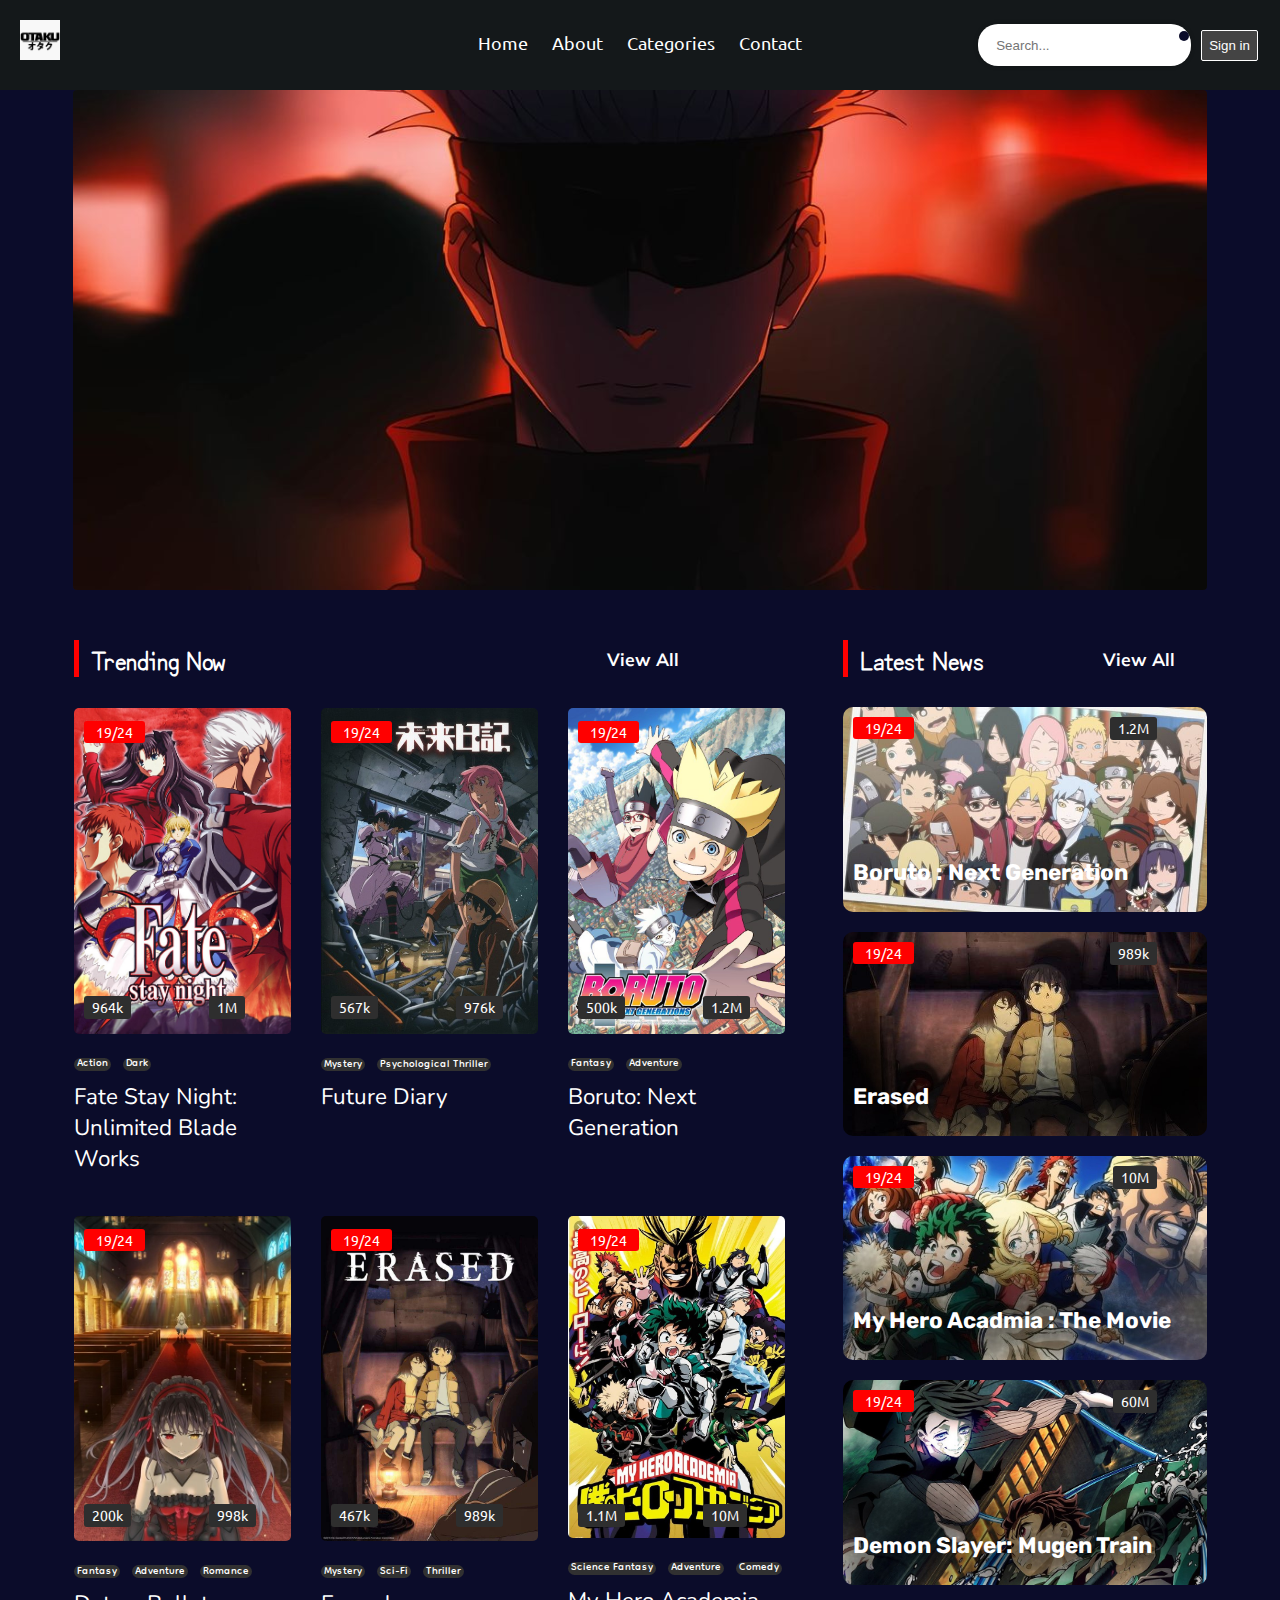
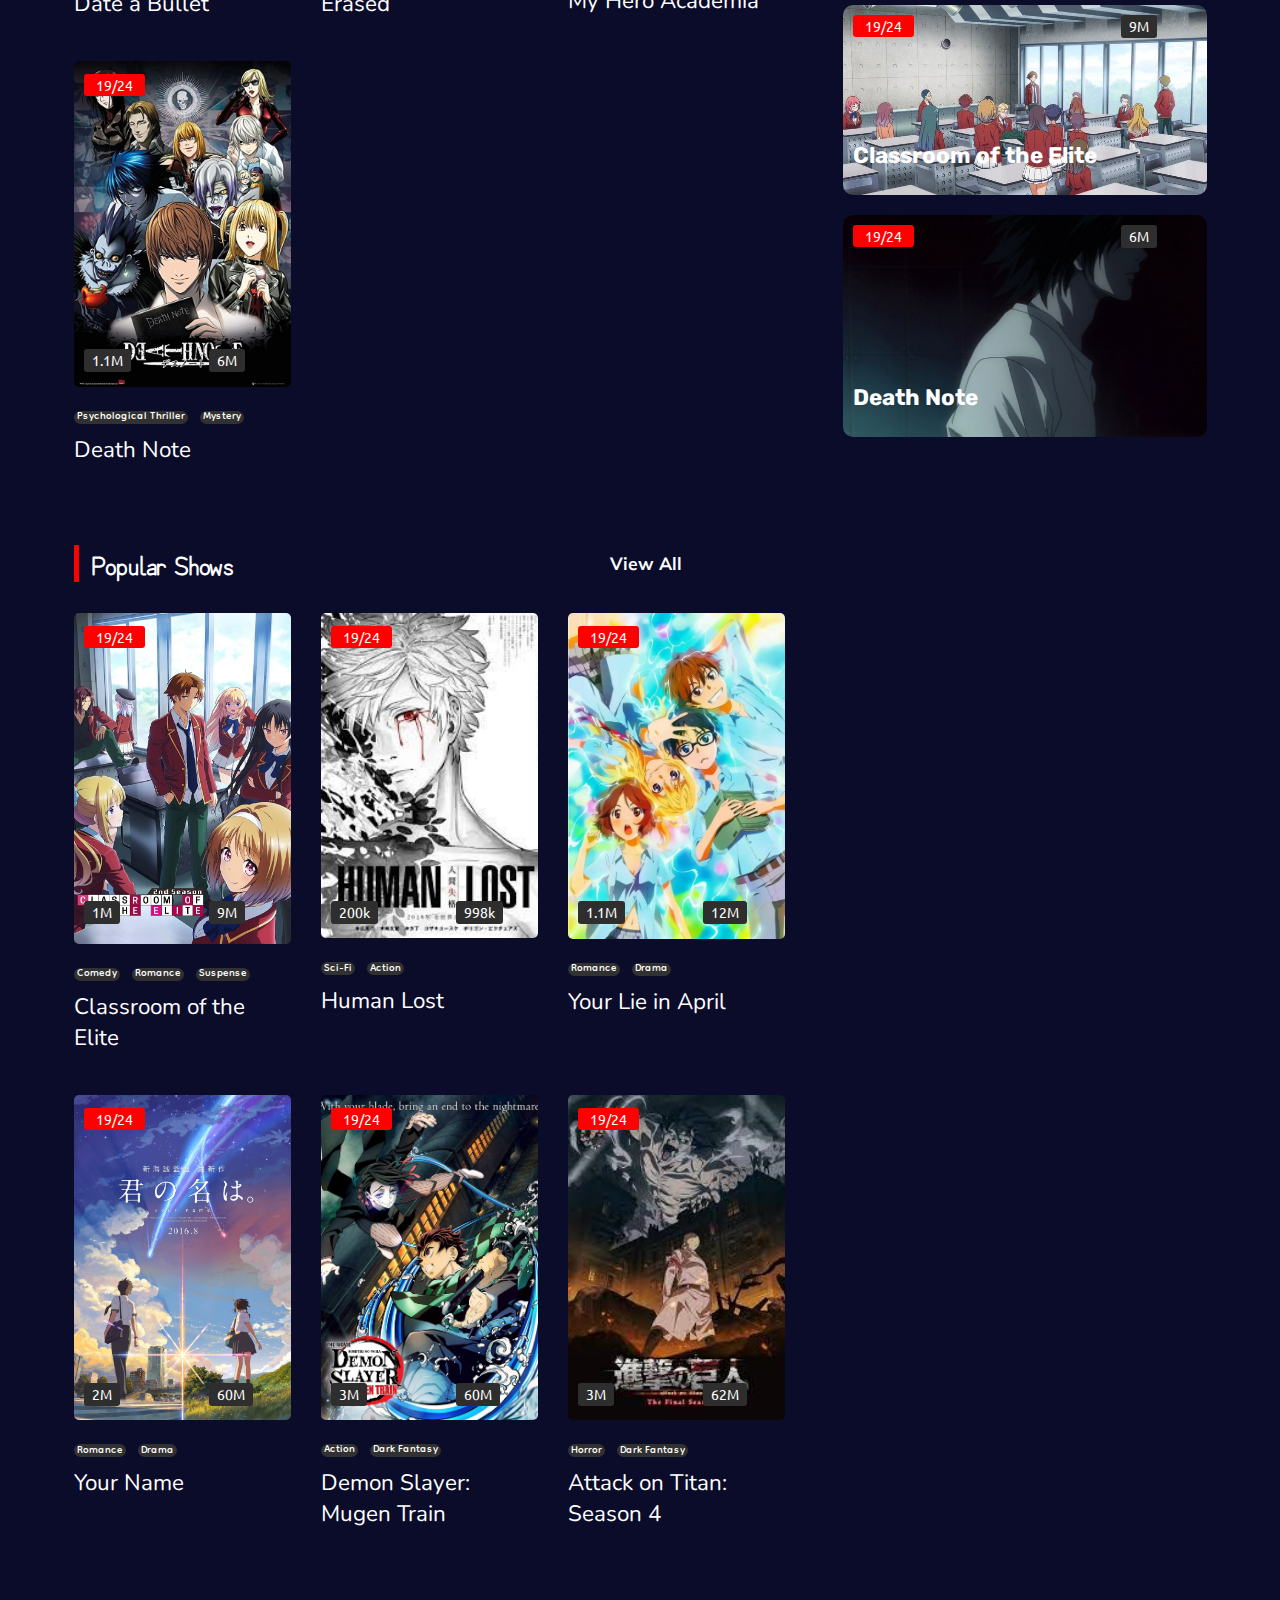
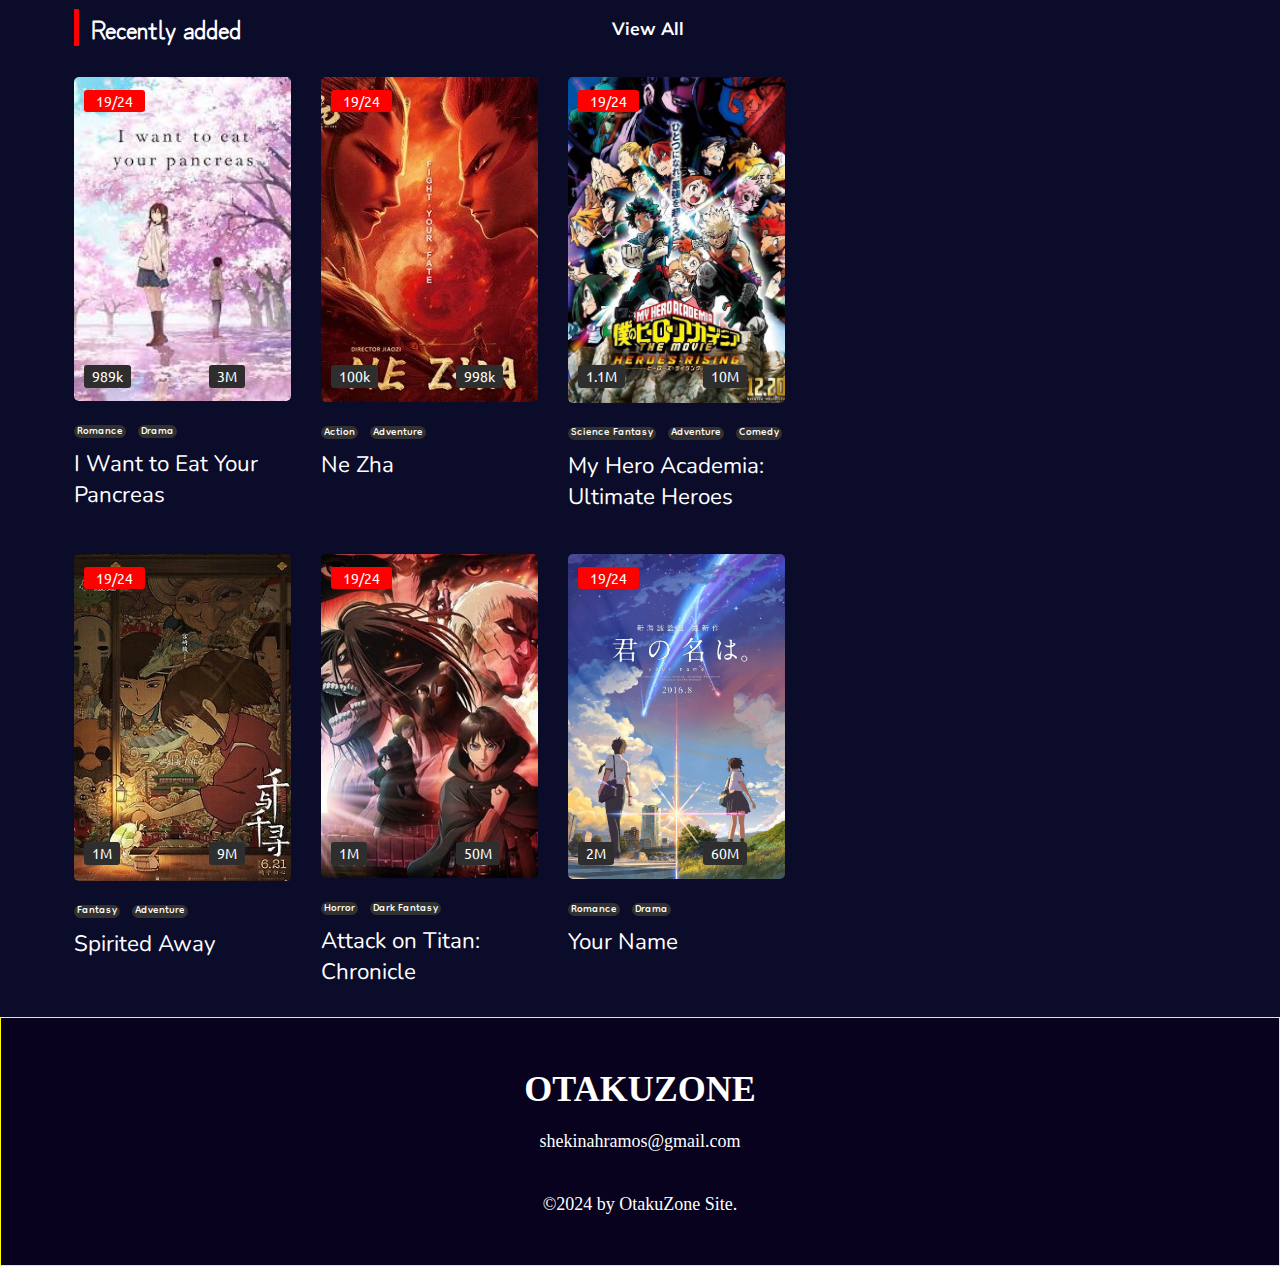
<file: index.html>
<!DOCTYPE html>
<html lang="en">
 
<head>
    <meta charset="UTF-8">
    <meta http-equiv="X-UA-Compatible" content="IE=edge">
    <meta name="viewport" content="width=device-width, initial-scale=1.0">
    <link rel="stylesheet" href="https://use.fontawesome.com/releases/v5.15.4/css/all.css"
        integrity="sha384-DyZ88mC6Up2uqS4h/KRgHuoeGwBcD4Ng9SiP4dIRy0EXTlnuz47vAwmeGwVChigm" crossorigin="anonymous">
    <link rel="stylesheet" href="styles.css">
    <title>OtakuZone</title>
</head>
 
<body>
    <!-- Navbar section -->
    <navbar id="Navbar">
        <img src="./image/logo.jpg" alt="logo" id="logo">
        <ul>
            <li><a href="home.html">Home</a> </li>
            <li><a href="about.html">About</a> </li>
 
            <div id="categories">
                <li><a href="categories.html">Categories <i class="fas fa-caret-down"></i></a></li>
                <div id="drop-down-box">
                    <a href="shonen.html">Shonen</a>
                    <a href="shojo.html">Shoujo</a>
                    <a href="seinen.html">Seinen</a>
                    <a href="josei.html">Josei</a>
                </div>
            </div>
            <li><a href="contact.html">Contact</a></li>
        </ul>
        <div id="other-opt">
            <div class="search">
                <input style="background-color: white;" type="search" name="search" id="search" placeholder="Search...">
                <i style="margin-top: 5px;" class="fas fa-search"></i>
            </div>
            <button id="signIn">Sign in</button>
        </div>
        <img src="./image/menu.png" alt="Menu Png" id="Menu-Btn">
    </navbar>
 
    <nav id="Other-Navbar">
        <ul>
            <li><a href="home.html">Home</a> </li>
            <li><a href="about.html">About</a> </li>
 
            <div id="categories">
                <li><a href="categories.html">Categories <i class="fas fa-caret-down"></i></a></li>
                <div id="drop-down-box">
                    <a href="#">Shonen</a>
                    <a href="#">Shojo</a>
                    <a href="#">Seinen</a>
                    <a href="#">Josei</a>
                    <a href="#">Kodomomuke</a>
                </div>
            </div>
            <li><a href="contact.html">Contact</a></li>
        </ul>
        <div class="Othersearch" style="margin: auto;">
            <input type="search" name="search" id="Othersearch" placeholder="Search...">
            <i class="fas fa-search"></i>
        </div>
    </nav>
 <!-- Navbar section -->
 
 
<!-- Slide section -->
    <div class="slides-box">
 
        <div class="slider">
            <div class="slides">
                <div class="slide first" id="first">
                    <!-- <img src="./image/AOT banner.jpg" alt="banner"> -->
                </div>
                <div class="slide second">
                    <!-- <img src="./image/fate long banner.png" alt=""> -->
                </div>
                <div class="slide third">
                    <!-- <img src="./image/yourname banner.jpg" alt=""> -->
                </div>
            </div>
        </div>
    </div>
 
    </div>
<!-- Slide section -->
 
 
    <!-- ALL SHOWS  -->
    <div id="AllBanners">
        <div id="primaryMainContainer">
 
            <div id="contentBanners">
                <!-- For Trending Now  -->
                    <div id="MainContainer">
                            <div id="Heading-box">
                                <div class="heading">Trending Now</div>
                                <div class="viewAll">View All
                                    <i class="fas fa-arrow-right"></i>
                                </div>
                           </div>
 
                            <div id="Banners-container">
                                <div class="Image-Name">
                                    <img src="./image/fate.jpg" alt="Fate stye night">
                                    <span class="ep">19/24</span>
                                    <span class="comments"><i class="fas fa-comments"></i>964k</span>
                                    <span class="watch"><i class="far fa-eye"></i> 1M</span>
                                    <div class="content-type">
                                        <span class="action">Action</span>
                                        <span class="adventure">Dark</span>
                                    </div>
                                    <div class="show-name">
                                        Fate Stay Night: Unlimited Blade Works
                                    </div>
                                </div>
                                <div class="Image-Name">
                                    <img src="./image/future diary.jpg" alt="">
                                    <span class="ep">19/24</span>
                                    <span class="comments"><i class="fas fa-comments"></i>567k</span>
                                    <span class="watch"><i class="far fa-eye"></i> 976k</span>
                                    <div class="content-type">
                                        <span class="action">Mystery</span>
                                        <span class="adventure">Psychological Thriller</span>
                                    </div>
                                    <div class="show-name">
                                        Future Diary
                                    </div>
                                </div>
                                <div class="Image-Name">
                                    <img src="./image/boruto.jpg" alt="">
                                    <span class="ep">19/24</span>
                                    <span class="comments"><i class="fas fa-comments"></i>500k</span>
                                    <span class="watch"><i class="far fa-eye"></i> 1.2M</span>
                                    <div class="content-type">
                                        <span class="action">Fantasy</span>
                                        <span class="adventure">Adventure</span>
                                    </div>
                                    <div class="show-name">
                                        Boruto: Next Generation
                                    </div>
                                </div>
                                <div class="Image-Name">
                                    <img src="./image/DAB.jpg" alt="">
                                    <span class="ep">19/24</span>
                                    <span class="comments"><i class="fas fa-comments"></i>200k</span>
                                    <span class="watch"><i class="far fa-eye"></i> 998k</span>
                                    <div class="content-type">
                                        <span class="action">Fantasy</span>
                                        <span class="adventure">Adventure</span>
                                        <span class="adventure">Romance</span>
                                    </div>
                                    <div class="show-name">
                                        Date a Bullet
                                    </div>
                                </div>
                                <div class="Image-Name">
                                    <img src="./image/erased.jpeg" alt="">
                                    <span class="ep">19/24</span>
                                    <span class="comments"><i class="fas fa-comments"></i>467k</span>
                                    <span class="watch"><i class="far fa-eye"></i> 989k</span>
                                    <div class="content-type">
                                        <span class="action">Mystery</span>
                                        <span class="adventure">Sci-Fi</span>
                                        <span class="adventure">Thriller</span>
                                    </div>
                                    <div class="show-name">
                                        Erased
                                    </div>
                                </div>
                                <div class="Image-Name">
                                    <img src="./image/MHA.jpg" alt="">
                                    <span class="ep">19/24</span>
                                    <span class="comments"><i class="fas fa-comments"></i>1.1M</span>
                                    <span class="watch"><i class="far fa-eye"></i> 10M</span>
                                    <div class="content-type">
                                        <span class="action">Science Fantasy</span>
                                        <span class="adventure">Adventure</span>
                                        <span class="adventure">Comedy</span>
                                    </div>
                                    <div class="show-name">
                                        My Hero Academia
                                    </div>
                                </div>
                                <div class="Image-Name">
                                    <img src="./image/Death Note.jpg" alt="">
                                    <span class="ep">19/24</span>
                                    <span class="comments"><i class="fas fa-comments"></i>1.1M</span>
                                    <span class="watch"><i class="far fa-eye"></i> 6M</span>
                                    <div class="content-type">
                                        <span class="action">Psychological Thriller</span>
                                        <span class="adventure">Mystery</span>
                                    </div>
                                    <div class="show-name">
                                        Death Note
                                    </div>
                                </div>
                            </div>
                       </div>
                    <!-- For Trending Now  -->
 
                    <!-- Popular Shows  -->
                    <div id="MainContainer">
                        <!-- <div id="insideMainContainer"> -->
                            <div id="Heading-box">
                                <div class="heading">Popular Shows</div>
                                <div class="viewAll">View All
                                    <i class="fas fa-arrow-right"></i>
                                </div>
                            </div>
 
                            <div id="Banners-container">
                                <div class="Image-Name">
                                    <img src="./image/Classroom of the Elite.jpg" alt="Fate stye night">
                                    <span class="ep">19/24</span>
                                    <span class="comments"><i class="fas fa-comments"></i>1M</span>
                                    <span class="watch"><i class="far fa-eye"></i> 9M</span>
                                    <div class="content-type">
                                        <span class="action">Comedy</span>
                                        <span class="adventure">Romance</span>
                                        <span class="adventure">Suspense</span>
                                    </div>
                                    <div class="show-name">
                                        Classroom of the Elite
                                    </div>
                                </div>
                                <div class="Image-Name">
                                    <img src="./image/human lost.jfif" alt="">
                                    <span class="ep">19/24</span>
                                    <span class="comments"><i class="fas fa-comments"></i>200k</span>
                                    <span class="watch"><i class="far fa-eye"></i> 998k</span>
                                    <div class="content-type">
                                        <span class="action">Sci-Fi</span>
                                        <span class="adventure">Action</span>
                                    </div>
                                    <div class="show-name">
                                        Human Lost
                                    </div>
                                </div>
                                <div class="Image-Name">
                                    <img src="./image/your lie in april.jpg" alt="">
                                    <span class="ep">19/24</span>
                                    <span class="comments"><i class="fas fa-comments"></i>1.1M</span>
                                    <span class="watch"><i class="far fa-eye"></i> 12M</span>
                                    <div class="content-type">
                                        <span class="action">Romance</span>
                                        <span class="adventure">Drama</span>
                                    </div>
                                    <div class="show-name">
                                        Your Lie in April
                                    </div>
                                </div>
                                <div class="Image-Name">
                                    <img src="./image/yourname.jpg" alt="">
                                    <span class="ep">19/24</span>
                                    <span class="comments"><i class="fas fa-comments"></i>2M</span>
                                    <span class="watch"><i class="far fa-eye"></i> 60M</span>
                                    <div class="content-type">
                                        <span class="action">Romance</span>
                                        <span class="adventure">Drama</span>
                                    </div>
                                    <div class="show-name">
                                        Your Name
                                    </div>
                                </div>
                                <div class="Image-Name">
                                    <img src="./image/mugen train.jpg" alt="">
                                    <span class="ep">19/24</span>
                                    <span class="comments"><i class="fas fa-comments"></i>3M</span>
                                    <span class="watch"><i class="far fa-eye"></i> 60M</span>
                                    <div class="content-type">
                                        <span class="action">Action</span>
                                        <span class="adventure">Dark Fantasy</span>
                                    </div>
                                    <div class="show-name">
                                        Demon Slayer: Mugen Train
                                    </div>
                                </div>
                                <div class="Image-Name">
                                    <img src="./image/AOT.jfif" alt="">
                                    <span class="ep">19/24</span>
                                    <span class="comments"><i class="fas fa-comments"></i>3M</span>
                                    <span class="watch"><i class="far fa-eye"></i> 62M</span>
                                    <div class="content-type">
                                        <span class="action">Horror</span>
                                        <span class="adventure">Dark Fantasy</span>
                                    </div>
                                    <div class="show-name">
                                        Attack on Titan: Season 4
                                    </div>
                                </div>
                            </div>
                        <!-- </div> -->
                    </div>
                    <!-- Popular Shows -->
 
                    <!-- Recently added  -->
                    <div id="MainContainer">
                        <!-- <div id="insideMainContainer"> -->
                            <div id="Heading-box">
                                <div class="heading">Recently added</div>
                                <div class="viewAll">View All
                                    <i class="fas fa-arrow-right"></i>
                                </div>
                            </div>
 
                            <div id="Banners-container">
                                <div class="Image-Name">
                                    <img src="./image/I want to eat you pancreas.jfif" alt="Fate stye night">
                                    <span class="ep">19/24</span>
                                    <span class="comments"><i class="fas fa-comments"></i>989k</span>
                                    <span class="watch"><i class="far fa-eye"></i> 3M</span>
                                    <div class="content-type">
                                        <span class="action">Romance</span>
                                        <span class="adventure">Drama</span>
                                    </div>
                                    <div class="show-name">
                                        I Want to Eat Your Pancreas
                                    </div>
                                </div>
                                <div class="Image-Name">
                                    <img src="./image/ne zha.jpg" alt="">
                                    <span class="ep">19/24</span>
                                    <span class="comments"><i class="fas fa-comments"></i>100k</span>
                                    <span class="watch"><i class="far fa-eye"></i> 998k</span>
                                    <div class="content-type">
                                        <span class="action">Action</span>
                                        <span class="adventure">Adventure</span>
                                    </div>
                                    <div class="show-name">
                                        Ne Zha
                                    </div>
                                </div>
                                <div class="Image-Name">
                                    <img src="./image/MHA movie.jpg" alt="">
                                    <span class="ep">19/24</span>
                                    <span class="comments"><i class="fas fa-comments"></i>1.1M</span>
                                    <span class="watch"><i class="far fa-eye"></i> 10M</span>
                                    <div class="content-type">
                                        <span class="action">Science Fantasy</span>
                                        <span class="adventure">Adventure</span>
                                        <span class="adventure">Comedy</span>
                                    </div>
                                    <div class="show-name">
                                        My Hero Academia: Ultimate Heroes
                                    </div>
                                </div>
                                <div class="Image-Name">
                                    <img src="./image/sprirted away movie.jpg" alt="">
                                    <span class="ep">19/24</span>
                                    <span class="comments"><i class="fas fa-comments"></i>1M</span>
                                    <span class="watch"><i class="far fa-eye"></i> 9M</span>
                                    <div class="content-type">
                                        <span class="action">Fantasy</span>
                                        <span class="adventure">Adventure</span>
                                    </div>
                                    <div class="show-name">
                                        Spirited Away
                                    </div>
                                </div>
                                <div class="Image-Name">
                                    <img src="./image/AOT movie.jpg" alt="">
                                    <span class="ep">19/24</span>
                                    <span class="comments"><i class="fas fa-comments"></i>1M</span>
                                    <span class="watch"><i class="far fa-eye"></i> 50M</span>
                                    <div class="content-type">
                                        <span class="action">Horror</span>
                                        <span class="adventure">Dark Fantasy</span>
                                    </div>
                                    <div class="show-name">
                                        Attack on Titan: Chronicle
                                    </div>
                                </div>
                                <div class="Image-Name">
                                    <img src="./image/yourname.jpg" alt="">
                                    <span class="ep">19/24</span>
                                    <span class="comments"><i class="fas fa-comments"></i>2M</span>
                                    <span class="watch"><i class="far fa-eye"></i> 60M</span>
                                    <div class="content-type">
                                        <span class="action">Romance</span>
                                        <span class="adventure">Drama</span>
                                    </div>
                                    <div class="show-name">
                                        Your Name
                                    </div>
                                </div>
                            </div>
                        <!-- </div> -->
                    </div>
 
            </div>
            <!-- Recently added -->
 
 
            <!-- Latest News -->
            <div id="LatestNews">
                <div id="LatestNewsSection">
                    <div id="insideLatestNews">
 
                        <div id="Heading-box2">
                            <div class="headingInNews">Latest News</div>
                            <div class="viewAllInNews">View All
                                <i class="fas fa-arrow-right"></i>
                            </div>
                        </div>
                     
                    <div id="LatestNewses">
                        <div id="ImageOfNews" style="margin: 0;">
                            <span class="epInNews">19/24</span>
                                <span class="watchInNews"><i class="far fa-eye"></i> 1.2M</span>
                            <img src="./image/Boruto Banner.jpg" alt="">
                            <span class="name">
                                Boruto : Next Generation
                            </span>
                        </div>
                        <div id="ImageOfNews">
                            <span class="epInNews">19/24</span>
                                <span class="watchInNews"><i class="far fa-eye"></i> 989k</span>
                            <img src="./image/erased wide banner.jpeg" alt="">
                            <span class="name">
                                Erased
                            </span>
                        </div>
                        <div id="ImageOfNews">
                            <span class="epInNews">19/24</span>
                                <span class="watchInNews"><i class="far fa-eye"></i> 10M</span>
                            <img src="./image/MHA banner.jfif" alt="">
                            <span class="name">
                                My Hero Acadmia : The Movie
                            </span>
                        </div>
                        <div id="ImageOfNews">
                            <span class="epInNews">19/24</span>
                                <span class="watchInNews"><i class="far fa-eye"></i> 60M</span>
                            <img src="./image/mugen train wide banner.jpg" alt="">
                            <span class="name">
                                Demon Slayer: Mugen Train
                            </span>
                        </div>
                        <div id="ImageOfNews">
                            <span class="epInNews">19/24</span>
                                <span class="watchInNews"><i class="far fa-eye"></i> 9M</span>
                            <img src="./image/Classroom Wide Banner.jpg" alt="">
                            <span class="name">
                                Classroom of the Elite
                            </span>
                        </div>
                        <div id="ImageOfNews">
                            <span class="epInNews">19/24</span>
                                <span class="watchInNews"><i class="far fa-eye"></i> 6M</span>
                            <img src="./image/death note banner.jpg" alt="">
                            <span class="name">
                                Death Note
                            </span>
                        </div>
                    </div>
                </div>
            </div>
            <!-- Latest News -->
 
        </div>
    </div>
 
    </div>
<!-- ALL SHOWS  -->
 
 
</body>
<script src="script.js"></script>
<footer>
    <div style="border: 1px solid yellow;" class="container">
        <div class="column" style="font-size: 18px; padding: 50px;">
        <h1>OTAKUZONE</h1>
        <br>
        <P>shekinahramos@gmail.com</P>
        <br>
        <br>
        <p>©2024 by OtakuZone Site.</p>
        </div>
    </div>
</footer>
 
</html>
</file>
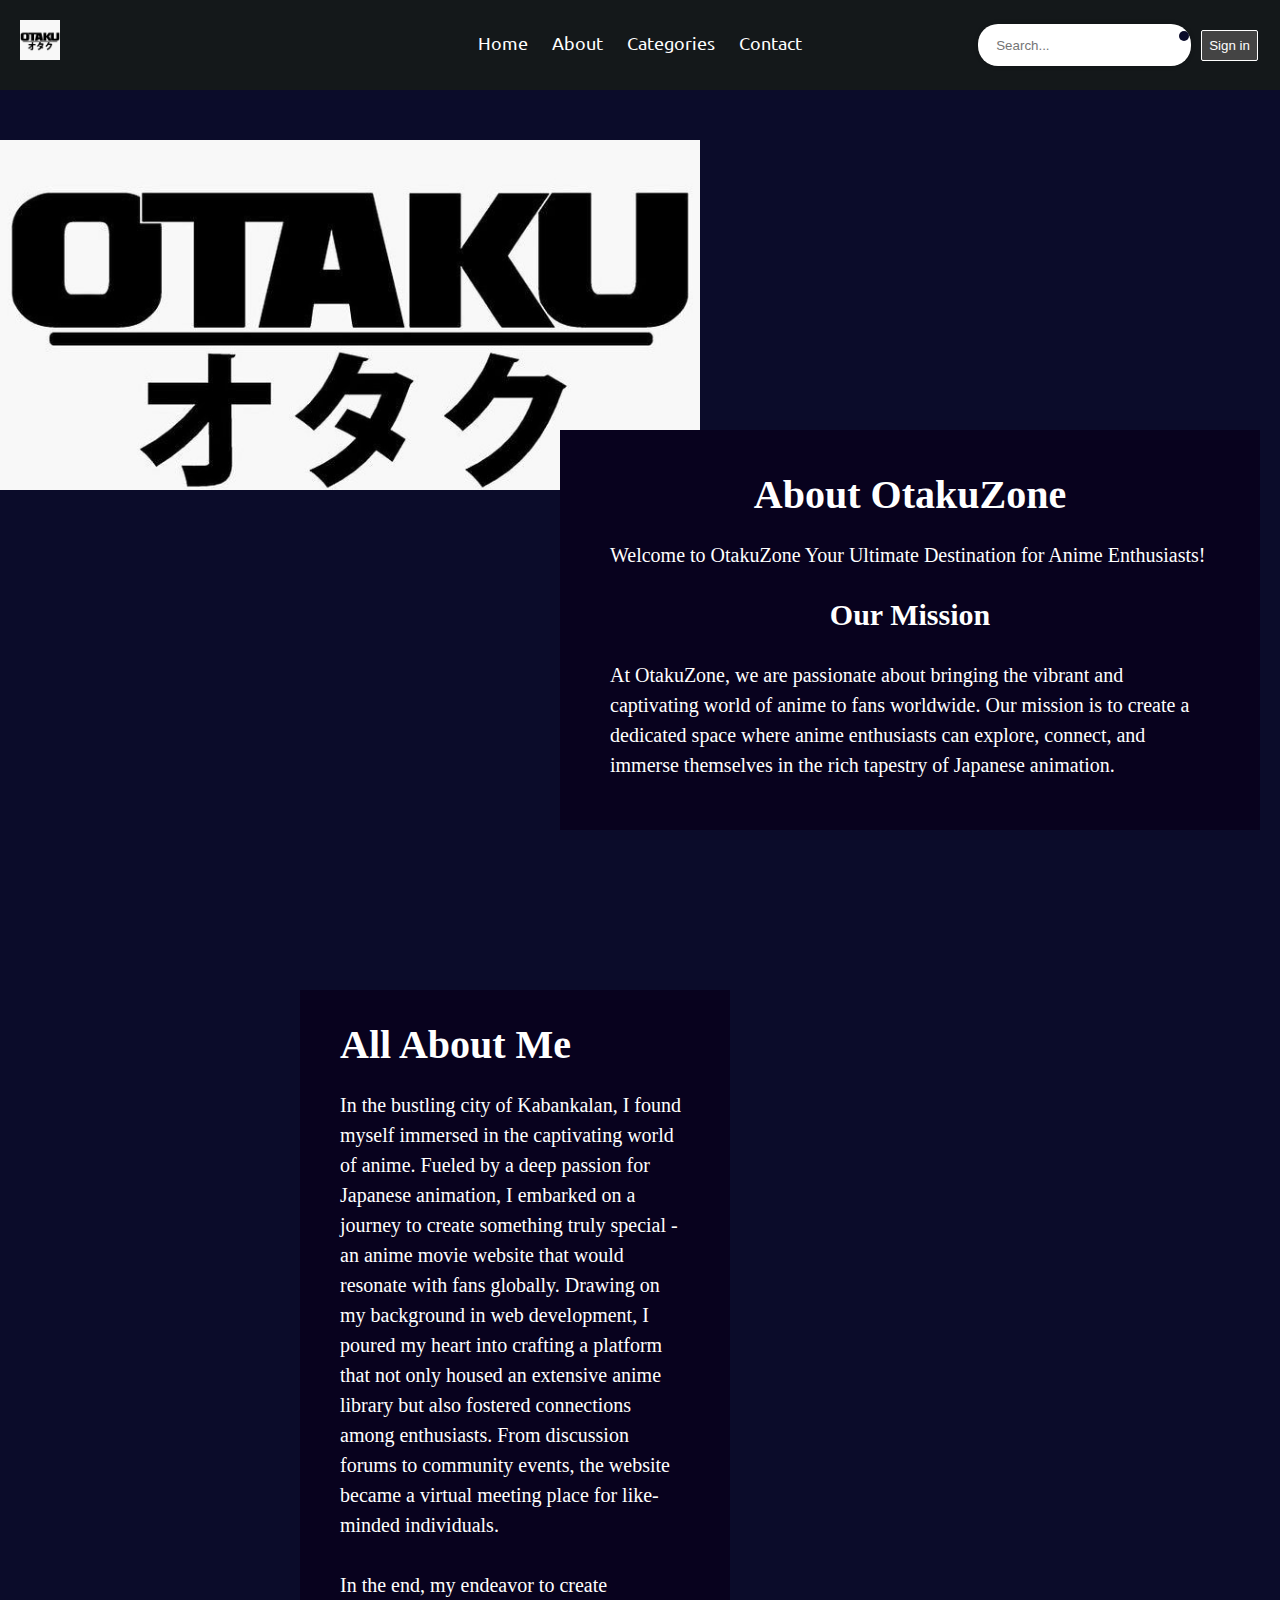
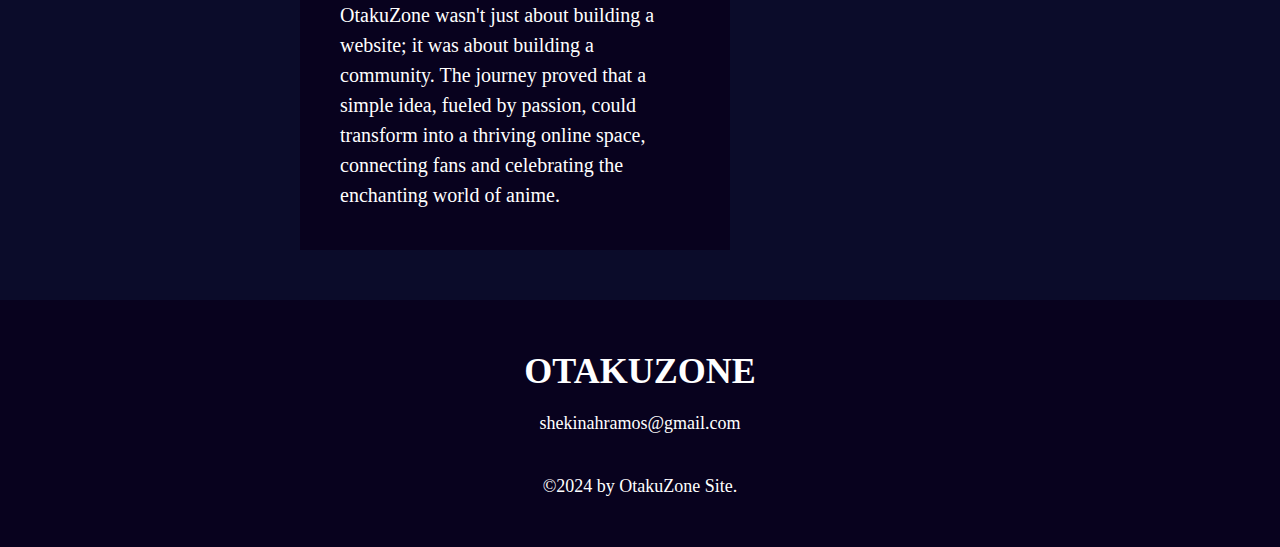
<file: about.html>
<!DOCTYPE html>
<html lang="en">
 
<head>
    <meta charset="UTF-8">
    <meta http-equiv="X-UA-Compatible" content="IE=edge">
    <meta name="viewport" content="width=device-width, initial-scale=1.0">
    <link rel="stylesheet" href="https://use.fontawesome.com/releases/v5.15.4/css/all.css"
        integrity="sha384-DyZ88mC6Up2uqS4h/KRgHuoeGwBcD4Ng9SiP4dIRy0EXTlnuz47vAwmeGwVChigm" crossorigin="anonymous">
    <link rel="stylesheet" href="styles.css">
    <title>OtakuZone</title>
</head>
 
<body>
    <!-- Navbar section -->
    <navbar id="Navbar">
        <img src="./image/logo.jpg" alt="logo" id="logo">
        <ul>
            <li><a href="home.html">Home</a> </li>
            <li><a href="about.html">About</a> </li>
 
            <div id="categories">
                <li><a href="categories.html">Categories <i class="fas fa-caret-down"></i></a></li>
                <div id="drop-down-box">
                    <a href="shonen.html">Shonen</a>
                    <a href="shojo.html">Shoujo</a>
                    <a href="seinen.html">Seinen</a>
                    <a href="josei.html">Josei</a>
                </div>
            </div>
            <li><a href="contact.html">Contact</a></li>
        </ul>
        <div id="other-opt">
            <div class="search">
                <input style="background-color: white;" type="search" name="search" id="search" placeholder="Search...">
                <i style="margin-top: 5px;" class="fas fa-search"></i>
            </div>
            <button id="signIn">Sign in</button>
        </div>
        <img src="./image/menu.png" alt="Menu Png" id="Menu-Btn">
    </navbar>
 
    <nav id="Other-Navbar">
        <ul>
            <li><a href="#">Home</a> </li>
            <li><a href="#">About</a> </li>
 
            <div id="categories">
                <li><a href="#">Categories <i class="fas fa-caret-down"></i></a></li>
                <div id="drop-down-box">
                    <a href="#">Shonen</a>
                    <a href="#">Shojo</a>
                    <a href="#">Seinen</a>
                    <a href="#">Josei</a>
                    <a href="#">Kodomomuke</a>
                </div>
            </div>
            <li><a href="#">Contact</a></li>
        </ul>
        <div class="Othersearch" style="margin: auto;">
            <input type="search" name="search" id="Othersearch" placeholder="Search...">
            <i class="fas fa-search"></i>
        </div>
    </nav>
 <!-- Navbar section -->
 
 
<!-- Slide section -->
<div class="MainContainer">
    <div class="container">
    <div class="column">
        <div class="image-container">  
            <img src="image/logo.jpg" alt="Background Image" class="background-image">
            <div style="line-height: 30px; font-size: 20px;" class="content-container">
              <!-- Your content goes here -->
              <h1>About OtakuZone</h1>
              <br>
                <p style="text-align: left;">Welcome to OtakuZone  Your Ultimate Destination for Anime Enthusiasts!</p>
                <br><h2> Our Mission</h2><br>
              <p style="text-align: left;">
                At OtakuZone, we are passionate about bringing the 
                vibrant and captivating world of anime to fans worldwide. Our mission
                 is to create a dedicated space where anime enthusiasts can explore, 
                 connect, and immerse themselves in the rich tapestry of Japanese animation.</p>
            </div>
          </div>
    </div>
</div>
</div>
<!-- Slide section -->
 
 
   <div class="MainContainer">
    <div class="container" style="margin-bottom: 50px;">
        <div class="column" style="line-height: 30px; padding: 40px; text-align: left; margin-right:550px;
         margin-left:300px; font-size: 20px; background-color:rgb(8, 2, 30);">
            <h1>All About Me</h1>
            <br>
            <p>In the bustling city of Kabankalan, I found myself immersed 
                in the captivating world of anime. Fueled by a deep passion for Japanese 
                animation, I embarked on a journey to create something truly special - an 
                anime movie website that would resonate with fans globally.
                Drawing on my background in web development, I poured my heart into crafting
                a platform that not only housed an extensive anime library but also fostered 
                connections among enthusiasts. From discussion forums to community events, the 
                website became a virtual meeting place for like-minded individuals.        
                <br><br> 
                In the end, my endeavor to create OtakuZone wasn't just about building a 
                website; it was about building a community. The journey proved that a simple idea, fueled 
                by passion, could transform into a thriving online space, connecting fans and celebrating 
                the enchanting world of anime.</p>
        </div>
    </div>
</div>

</body>
<footer>
    <div class="container">
        <div class="column" style="font-size: 18px; padding: 50px;">
        <h1>OTAKUZONE</h1>
        <br>
        <P>shekinahramos@gmail.com</P>
        <br>
        <br>
        <p>©2024 by OtakuZone Site.</p>
        </div>
    </div>
</footer>
</html>
</file>
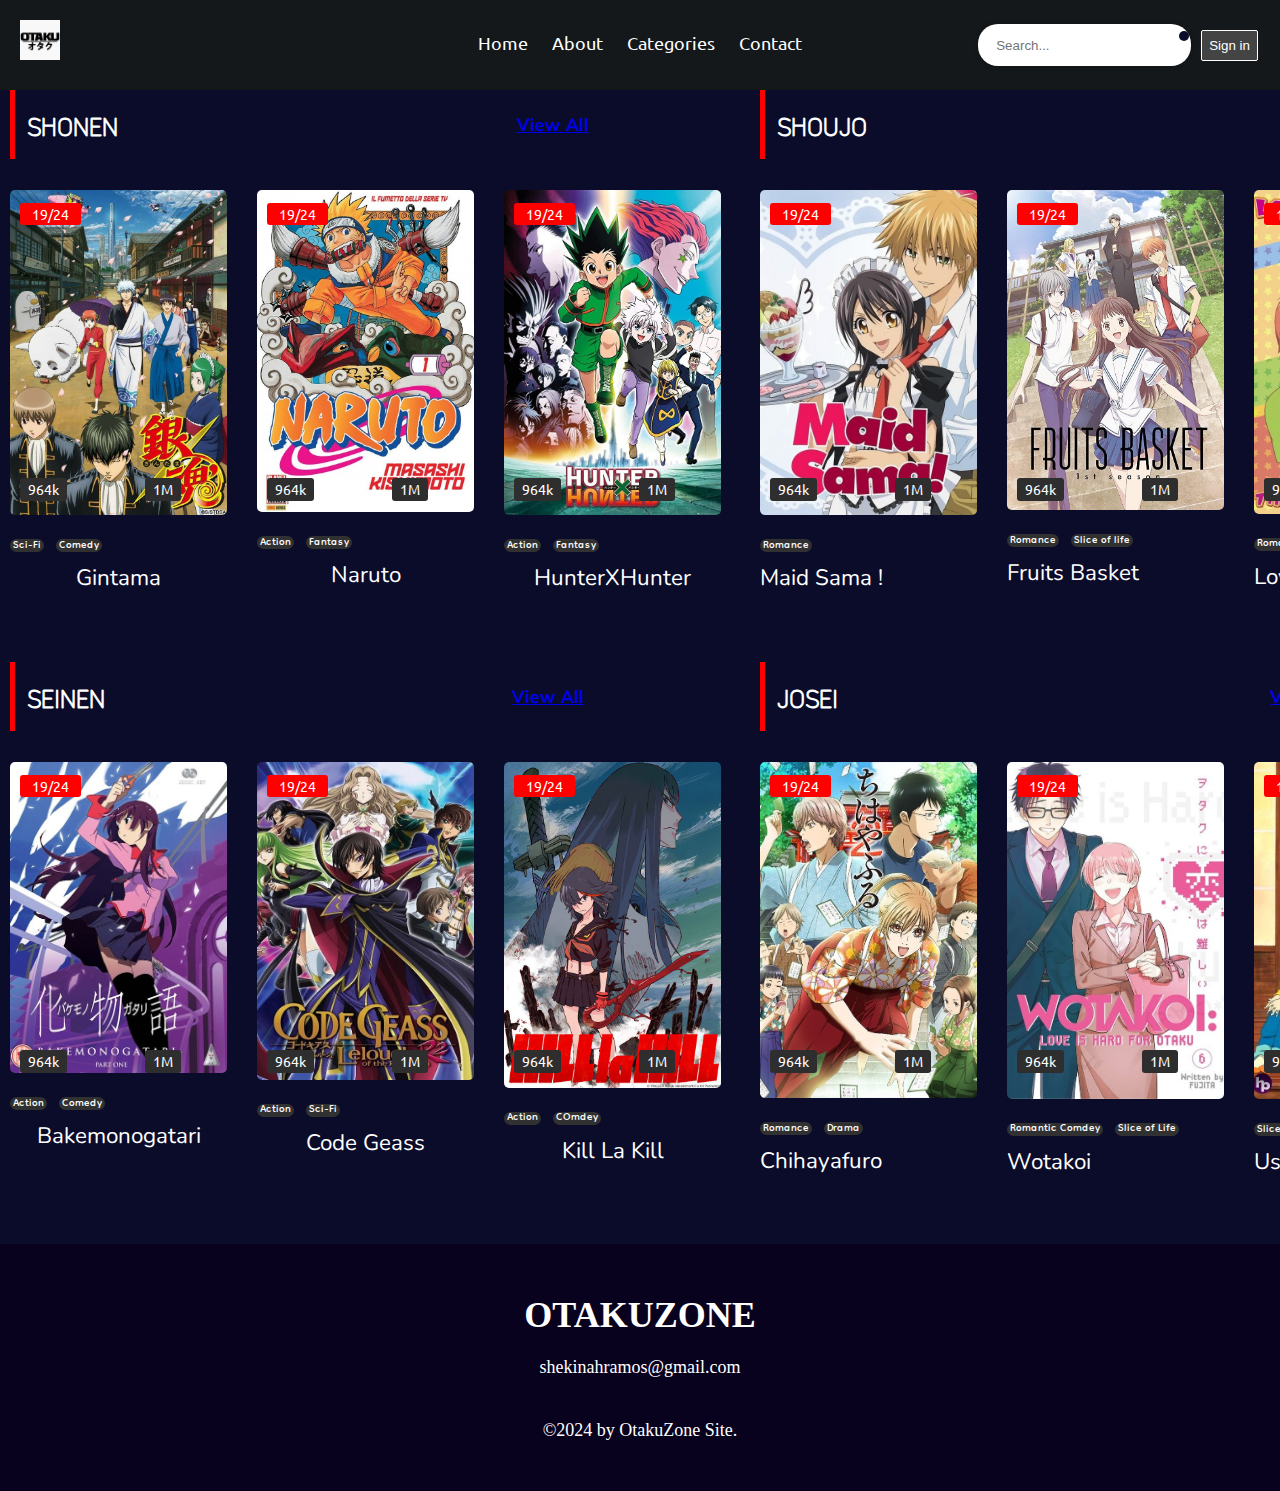
<file: categories.html>
<!DOCTYPE html>
<html lang="en">
 
<head>
    <meta charset="UTF-8">
    <meta http-equiv="X-UA-Compatible" content="IE=edge">
    <meta name="viewport" content="width=device-width, initial-scale=1.0">
    <link rel="stylesheet" href="https://use.fontawesome.com/releases/v5.15.4/css/all.css"
        integrity="sha384-DyZ88mC6Up2uqS4h/KRgHuoeGwBcD4Ng9SiP4dIRy0EXTlnuz47vAwmeGwVChigm" crossorigin="anonymous">
    <link rel="stylesheet" href="styles.css">
    <title>OtakuZone</title>
</head>
 
<body>
    <!-- Navbar section -->
    <navbar id="Navbar">
        <img src="./image/logo.jpg" alt="logo" id="logo">
        <ul>
            <li><a href="home.html">Home</a> </li>
            <li><a href="about.html">About</a> </li>
 
            <div id="categories">
                <li><a href="categories.html">Categories <i class="fas fa-caret-down"></i></a></li>
                <div id="drop-down-box">
                    <a href="shonen.html">Shonen</a>
                    <a href="shojo.html">Shoujo</a>
                    <a href="seinen.html">Seinen</a>
                    <a href="josei.html">Josei</a>
                </div>
            </div>
            <li><a href="contact.html">Contact</a></li>
        </ul>
        <div id="other-opt">
            <div class="search">
                <input style="background-color: white;" type="search" name="search" id="search" placeholder="Search...">
                <i style="margin-top: 5px;" class="fas fa-search"></i>
            </div>
            <button id="signIn">Sign in</button>
        </div>
        <img src="./image/menu.png" alt="Menu Png" id="Menu-Btn">
    </navbar>
 
    <nav id="Other-Navbar">
        <ul>
            <li><a href="home.html">Home</a> </li>
            <li><a href="about.html">About</a> </li>
 
            <div id="categories">
                <li><a href="categories.html">Categories <i class="fas fa-caret-down"></i></a></li>
                <div id="drop-down-box">
                    <a href="shonen.html">Shonen</a>
                    <a href="shojo.html">Shojo</a>
                    <a href="seinen.html">Seinen</a>
                    <a href="josei.html">Josei</a>
                    <a href="kodomomuke.html">Kodomomuke</a>
                </div>
            </div>
            <li><a href="contact.html">Contact</a></li>
        </ul>
        <div class="Othersearch" style="margin: auto;">
            <input type="search" name="search" id="Othersearch" placeholder="Search...">
            <i class="fas fa-search"></i>
        </div>
    </nav>
 <!-- Navbar section -->
 
 
<div class="MainContainer">
<div class="container">
    <div class="column">
        <div style="margin-left: 10px; text-align: left;" id="Heading-box">
            <div class="heading">SHONEN</div>
            <a href="shonen.html" class="viewAll">View All
                <i class="fas fa-arrow-right"></i>
            </a>
       </div>

        <div style="margin-left: 10px; margin-bottom: 70px; flex: 1;" id="Banners-container1">
            <div class="Image-Name">
                <img src="./image/gintama shonen.jpg" alt="Fate stye night">
                <span class="ep">19/24</span>
                <span class="comments"><i class="fas fa-comments"></i>964k</span>
                <span class="watch"><i class="far fa-eye"></i> 1M</span>
                <div class="content-type">
                    <span class="action">Sci-Fi</span>
                    <span class="adventure">Comedy</span>
                </div>
                <div class="show-name">
                    Gintama
                </div>
            </div>
            <div class="Image-Name">
                <img src="./image/Naruto1 shonen.jpg" alt="Fate stye night">
                <span class="ep">19/24</span>
                <span class="comments"><i class="fas fa-comments"></i>964k</span>
                <span class="watch"><i class="far fa-eye"></i> 1M</span>
                <div class="content-type">
                    <span class="action">Action</span>
                    <span class="adventure">Fantasy</span>
                </div>
                <div class="show-name">
                    Naruto
                </div>
            </div>
            <div class="Image-Name">
                <img src="./image/Hunter shonen.jpg" alt="Fate stye night">
                <span class="ep">19/24</span>
                <span class="comments"><i class="fas fa-comments"></i>964k</span>
                <span class="watch"><i class="far fa-eye"></i> 1M</span>
                <div class="content-type">
                    <span class="action">Action</span>
                    <span class="adventure">Fantasy</span>
                </div>
                <div class="show-name">
                    HunterXHunter
                </div>
            </div>
        </div>
        
    </div>
    <div style="text-align: left;" class="column">
        <div style="text-align: left;" id="Heading-box">
            <div class="heading">SHOUJO</div>
            <a href="shojo.html" class="viewAll">View All
                <i class="fas fa-arrow-right"></i>
            </a>
       </div>

        <div style="margin-right: 20px; margin-bottom: 70px; flex: 1;" id="Banners-container1">
            <div class="Image-Name">
                <img src="./image/shoujo1.jpg" alt="Fate stye night">
                <span class="ep">19/24</span>
                <span class="comments"><i class="fas fa-comments"></i>964k</span>
                <span class="watch"><i class="far fa-eye"></i> 1M</span>
                <div class="content-type">
                    <span class="action">Romance</span>
                </div>
                <div class="show-name">
                    Maid Sama !
                </div>
            </div>
            <div class="Image-Name">
                <img src="./image/shoujo2.jpg" alt="Fate stye night">
                <span class="ep">19/24</span>
                <span class="comments"><i class="fas fa-comments"></i>964k</span>
                <span class="watch"><i class="far fa-eye"></i> 1M</span>
                <div class="content-type">
                    <span class="action">Romance</span>
                    <span class="adventure">Slice of life</span>
                </div>
                <div class="show-name">
                    Fruits Basket
                </div>
            </div>
            <div class="Image-Name">
                <img src="./image/shoujo4.jpg" alt="Fate stye night">
                <span class="ep">19/24</span>
                <span class="comments"><i class="fas fa-comments"></i>964k</span>
                <span class="watch"><i class="far fa-eye"></i> 1M</span>
                <div class="content-type">
                    <span class="action">Romannce</span>
                    <span class="adventure">Comedy</span>
                </div>
                <div class="show-name">
                    Lovely Complex
                </div>
            </div>
        </div>
    </div>
</div>
</div>
<!-- Slide section -->
 
 
   <div class="MainContainer">
    <div class="container">
        <div class="column">
            <div style="margin-left: 10px; text-align: left;" id="Heading-box">
                <div class="heading">SEINEN</div>
                <a href="seinen.html" class="viewAll">View All
                    <i class="fas fa-arrow-right"></i>
                </a>
           </div>
    
            <div style="margin-left: 10px; margin-bottom: 70px; flex: 1;" id="Banners-container1">
                <div class="Image-Name">
                    <img src="./image/seinen1.jpg" alt="Fate stye night">
                    <span class="ep">19/24</span>
                    <span class="comments"><i class="fas fa-comments"></i>964k</span>
                    <span class="watch"><i class="far fa-eye"></i> 1M</span>
                    <div class="content-type">
                        <span class="action">Action</span>
                        <span class="adventure">Comedy</span>
                    </div>
                    <div class="show-name">
                        Bakemonogatari
                    </div>
                </div>
                <div class="Image-Name">
                    <img src="./image/seinen2.jpg" alt="Fate stye night">
                    <span class="ep">19/24</span>
                    <span class="comments"><i class="fas fa-comments"></i>964k</span>
                    <span class="watch"><i class="far fa-eye"></i> 1M</span>
                    <div class="content-type">
                        <span class="action">Action</span>
                        <span class="adventure">Sci-Fi</span>
                    </div>
                    <div class="show-name">
                        Code Geass
                    </div>
                </div>
                <div class="Image-Name">
                    <img src="./image/seinen3.jpg" alt="Fate stye night">
                    <span class="ep">19/24</span>
                    <span class="comments"><i class="fas fa-comments"></i>964k</span>
                    <span class="watch"><i class="far fa-eye"></i> 1M</span>
                    <div class="content-type">
                        <span class="action">Action</span>
                        <span class="adventure">COmdey</span>
                    </div>
                    <div class="show-name">
                        Kill La Kill
                    </div>
                </div>
            </div>
            
        </div>
        <div style="text-align: left;" class="column">
            <div style="text-align: left;" id="Heading-box">
                <div class="heading">JOSEI</div>
                <a href="josei.html" class="viewAll">View All
                    <i class="fas fa-arrow-right"></i>
                </a>
           </div>
    
            <div style="margin-right: 20px; margin-bottom: 70px; flex: 1;" id="Banners-container1">
                <div class="Image-Name">
                    <img src="./image/josei1.jpg" alt="Fate stye night">
                    <span class="ep">19/24</span>
                    <span class="comments"><i class="fas fa-comments"></i>964k</span>
                    <span class="watch"><i class="far fa-eye"></i> 1M</span>
                    <div class="content-type">
                        <span class="action">Romance</span>
                        <span class="adventure">Drama</span>
                    </div>
                    <div class="show-name">
                        Chihayafuro
                    </div>
                </div>
                <div class="Image-Name">
                    <img src="./image/josei3.jpg" alt="Fate stye night">
                    <span class="ep">19/24</span>
                    <span class="comments"><i class="fas fa-comments"></i>964k</span>
                    <span class="watch"><i class="far fa-eye"></i> 1M</span>
                    <div class="content-type">
                        <span class="action">Romantic Comdey</span>
                        <span class="adventure">Slice of Life</span>
                    </div>
                    <div class="show-name">
                        Wotakoi
                    </div>
                </div>
                <div class="Image-Name">
                    <img src="./image/josei4.jpg" alt="Fate stye night">
                    <span class="ep">19/24</span>
                    <span class="comments"><i class="fas fa-comments"></i>964k</span>
                    <span class="watch"><i class="far fa-eye"></i> 1M</span>
                    <div class="content-type">
                        <span class="action">Slice of life</span>
                        <span class="adventure">Comedy</span>
                    </div>
                    <div class="show-name">
                       Usagi Drop
                    </div>
                </div>
            </div>
        </div>
    </div>
</div>
</body>
<footer>
    <div class="container">
        <div class="column" style="font-size: 18px; padding: 50px;">
        <h1>OTAKUZONE</h1>
        <br>
        <P>shekinahramos@gmail.com</P>
        <br>
        <br>
        <p>©2024 by OtakuZone Site.</p>
        </div>
    </div>
</footer>
</html>
</file>
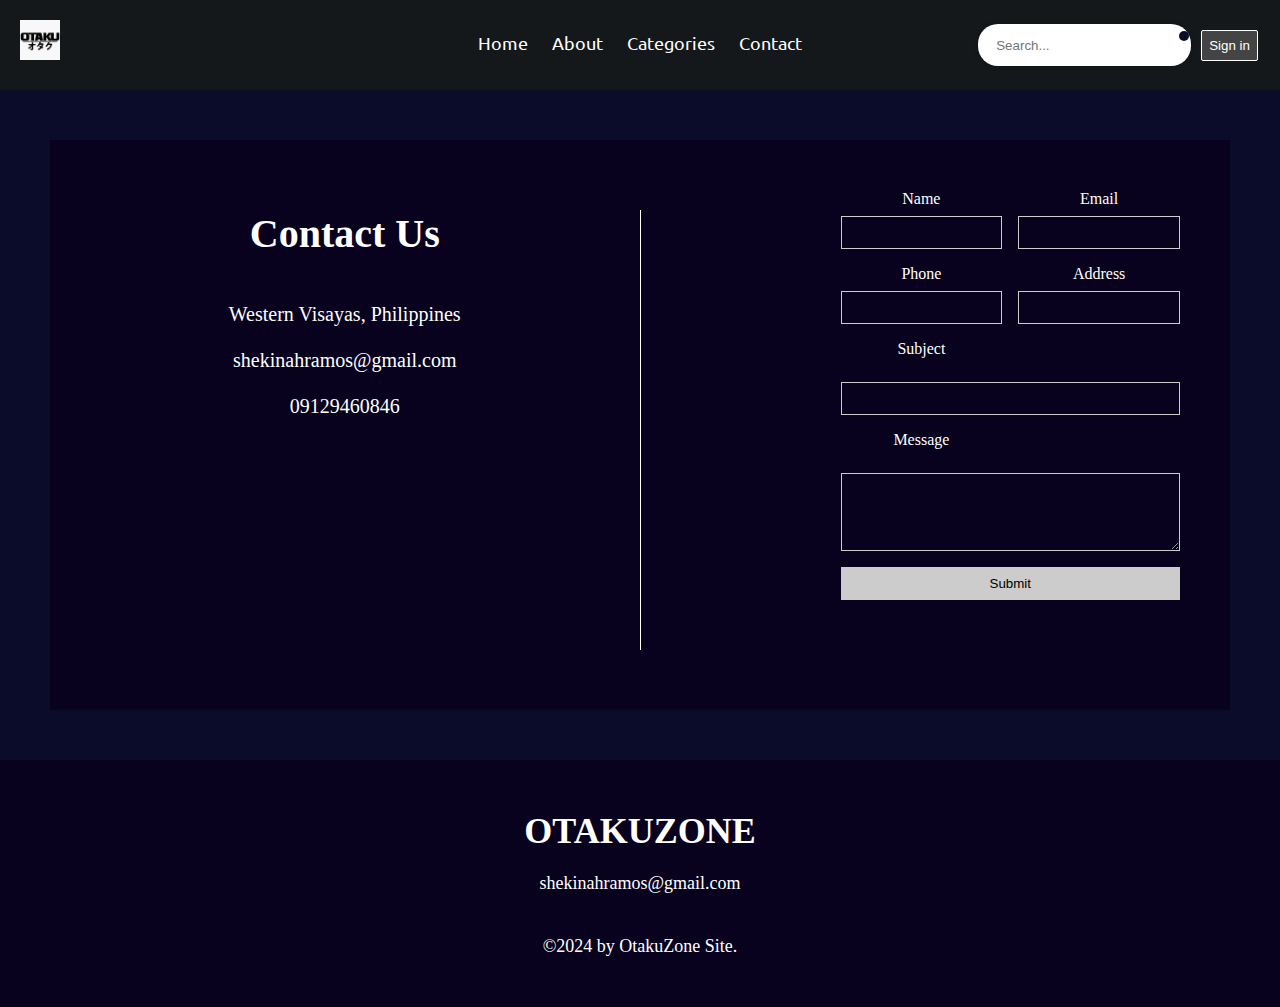
<file: contact.html>
<!DOCTYPE html>
<html lang="en">
 
<head>
    <meta charset="UTF-8">
    <meta http-equiv="X-UA-Compatible" content="IE=edge">
    <meta name="viewport" content="width=device-width, initial-scale=1.0">
    <link rel="stylesheet" href="https://use.fontawesome.com/releases/v5.15.4/css/all.css"
        integrity="sha384-DyZ88mC6Up2uqS4h/KRgHuoeGwBcD4Ng9SiP4dIRy0EXTlnuz47vAwmeGwVChigm" crossorigin="anonymous">
    <link rel="stylesheet" href="styles.css">
    <title>OtakuZone</title>
</head>
 
<body>
    <!-- Navbar section -->
    <navbar id="Navbar">
        <img src="./image/logo.jpg" alt="logo" id="logo">
        <ul>
            <li><a href="home.html">Home</a> </li>
            <li><a href="about.html">About</a> </li>
 
            <div id="categories">
                <li><a href="categories.html">Categories <i class="fas fa-caret-down"></i></a></li>
                <div id="drop-down-box">
                    <a href="shonen.html">Shonen</a>
                    <a href="shojo.html">Shoujo</a>
                    <a href="seinen.html">Seinen</a>
                    <a href="josei.html">Josei</a>
                </div>
            </div>
            <li><a href="contact.html">Contact</a></li>
        </ul>
        <div id="other-opt">
            <div class="search">
                <input style="background-color: white;" type="search" name="search" id="search" placeholder="Search...">
                <i style="margin-top: 5px;" class="fas fa-search"></i>
            </div>
            <button id="signIn">Sign in</button>
        </div>
        <img src="./image/menu.png" alt="Menu Png" id="Menu-Btn">
    </navbar>
 
    <nav id="Other-Navbar">
        <ul>
            <li><a href="#">Home</a> </li>
            <li><a href="#">About</a> </li>
 
            <div id="categories">
                <li><a href="#">Categories <i class="fas fa-caret-down"></i></a></li>
                <div id="drop-down-box">
                    <a href="#">Shonen</a>
                    <a href="#">Shojo</a>
                    <a href="#">Seinen</a>
                    <a href="#">Josei</a>
                    <a href="#">Kodomomuke</a>
                </div>
            </div>
            <li><a href="#">Contact</a></li>
        </ul>
        <div class="Othersearch" style="margin: auto;">
            <input type="search" name="search" id="Othersearch" placeholder="Search...">
            <i class="fas fa-search"></i>
        </div>
    </nav>
 <!-- Navbar section -->
 
 
<!-- Slide section -->
<div class="MainContainer">
    <div class="container" style="padding-bottom: 60px; margin: 50px; background-color: rgb(8, 2, 30);">
    <div class="column" style="margin-top: 70px; font-size: 20px; border-right: 1px solid white;">
        <h1>Contact Us</h1><br><br>
        <p>Western Visayas, Philippines<br><br>shekinahramos@gmail.com<br><br>09129460846</p>
    </div>
    <div class="column">
        <form action="#" method="post">
            <div>
              <label for="name">Name</label>
              <input type="text" id="name" name="name" required>
            </div>
          
            <div>
              <label for="email">Email</label>
              <input type="email" id="email" name="email" required>
            </div>
          
            <div>
              <label for="phone">Phone</label>
              <input type="tel" id="phone" name="phone" required>
            </div>
          
            <div> 
              <label for="address">Address</label>
              <input type="text" id="address" name="address" required>
            </div>
          
            
              <label for="subject">Subject</label>
              <input type="text" id="subject" name="subject" required>
          
              <label for="message">Message</label>
              <textarea id="message" name="message" rows="4" required></textarea>
          
            <input type="reset" value="Submit">
          </form>
    </div>
</div>
</div>
<footer>
    <div class="container">
        <div class="column" style="font-size: 18px; padding: 50px;">
        <h1>OTAKUZONE</h1>
        <br>
        <P>shekinahramos@gmail.com</P>
        <br>
        <br>
        <p>©2024 by OtakuZone Site.</p>
        </div>
    </div>
</footer>
 </body>
 </html>
</file>
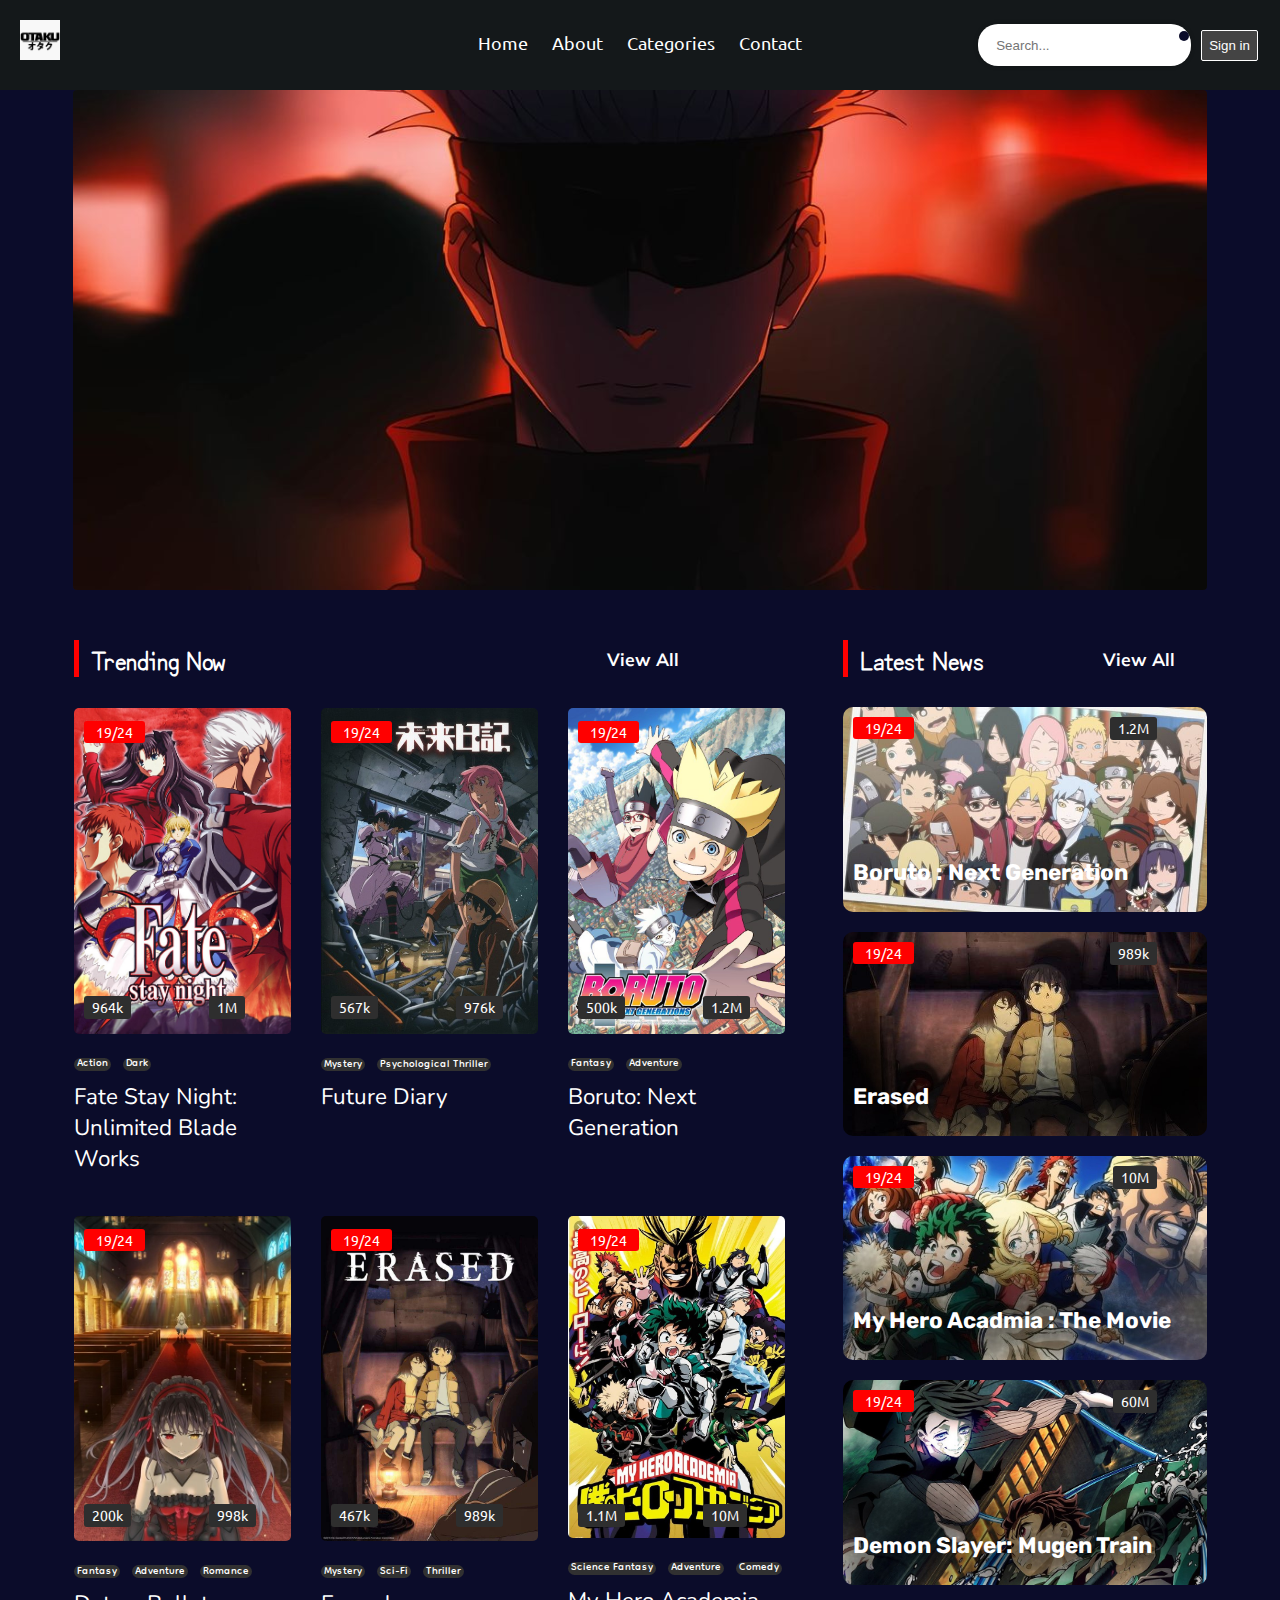
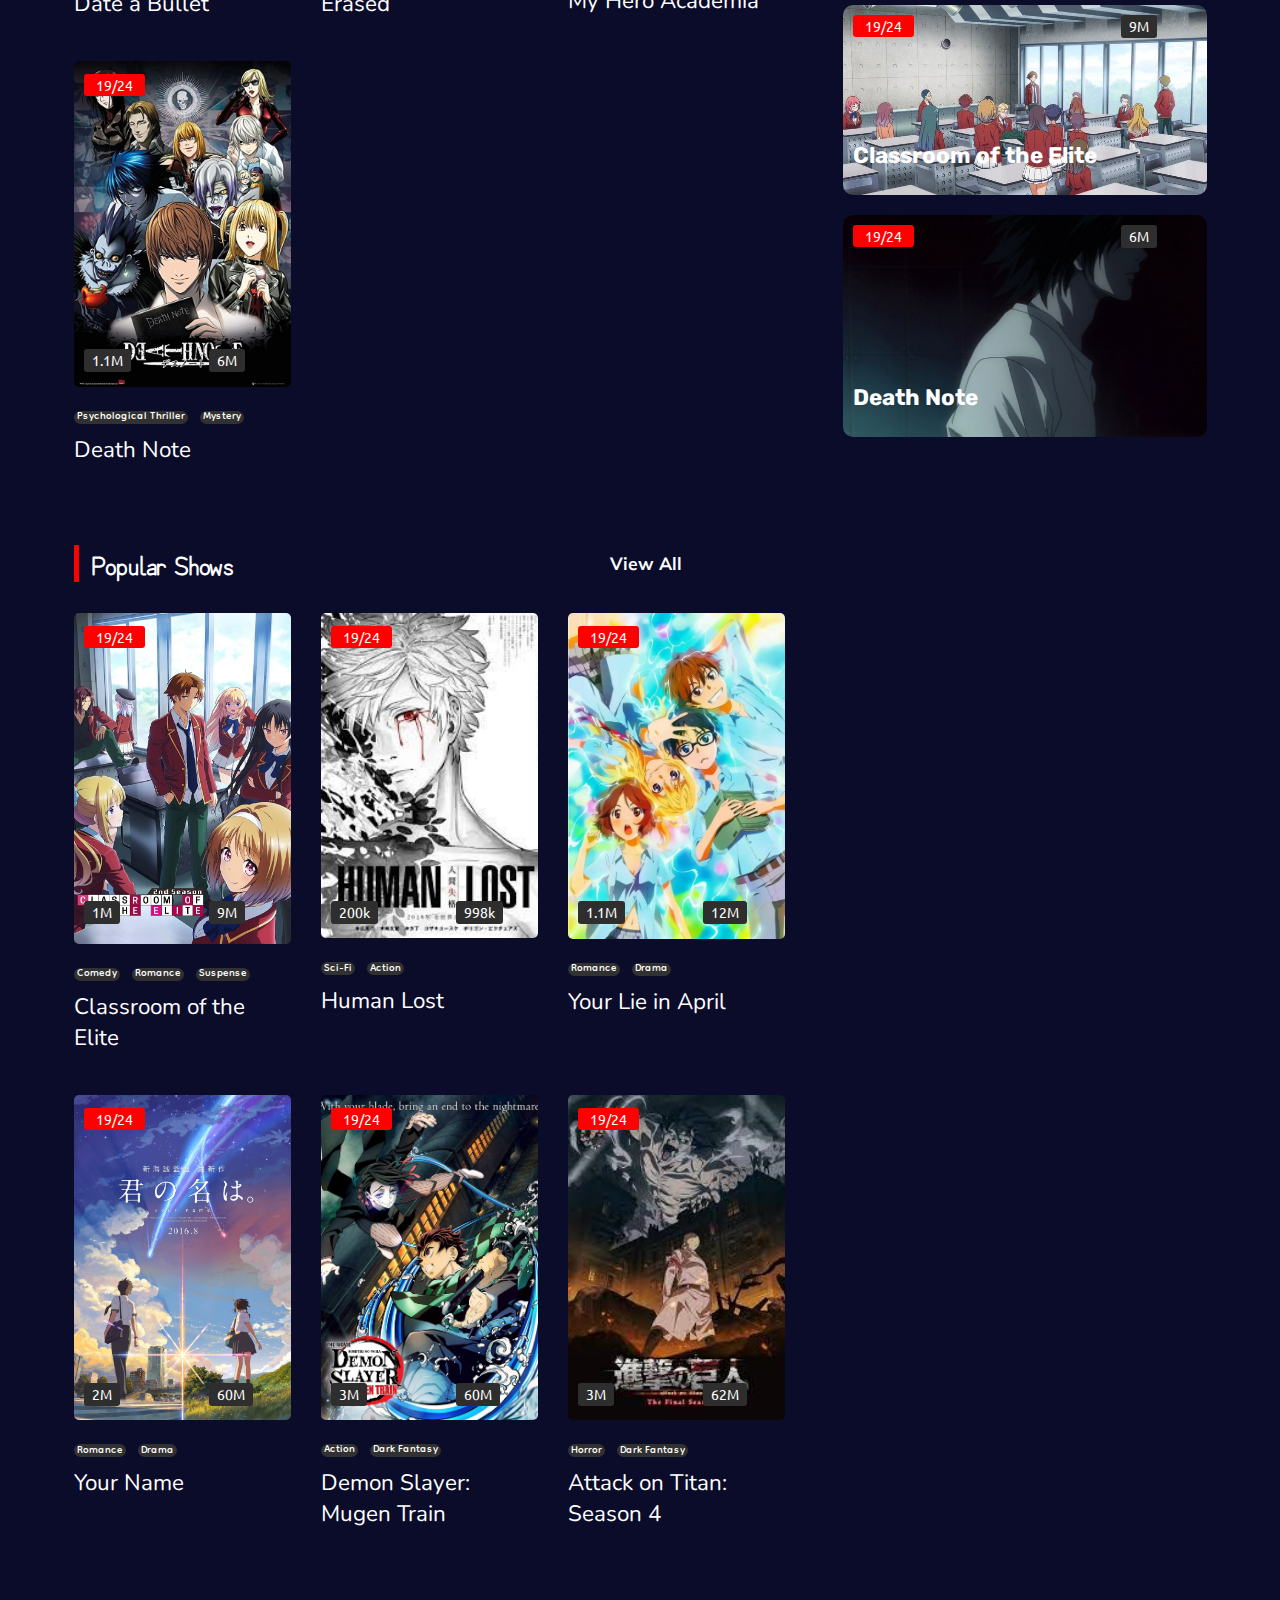
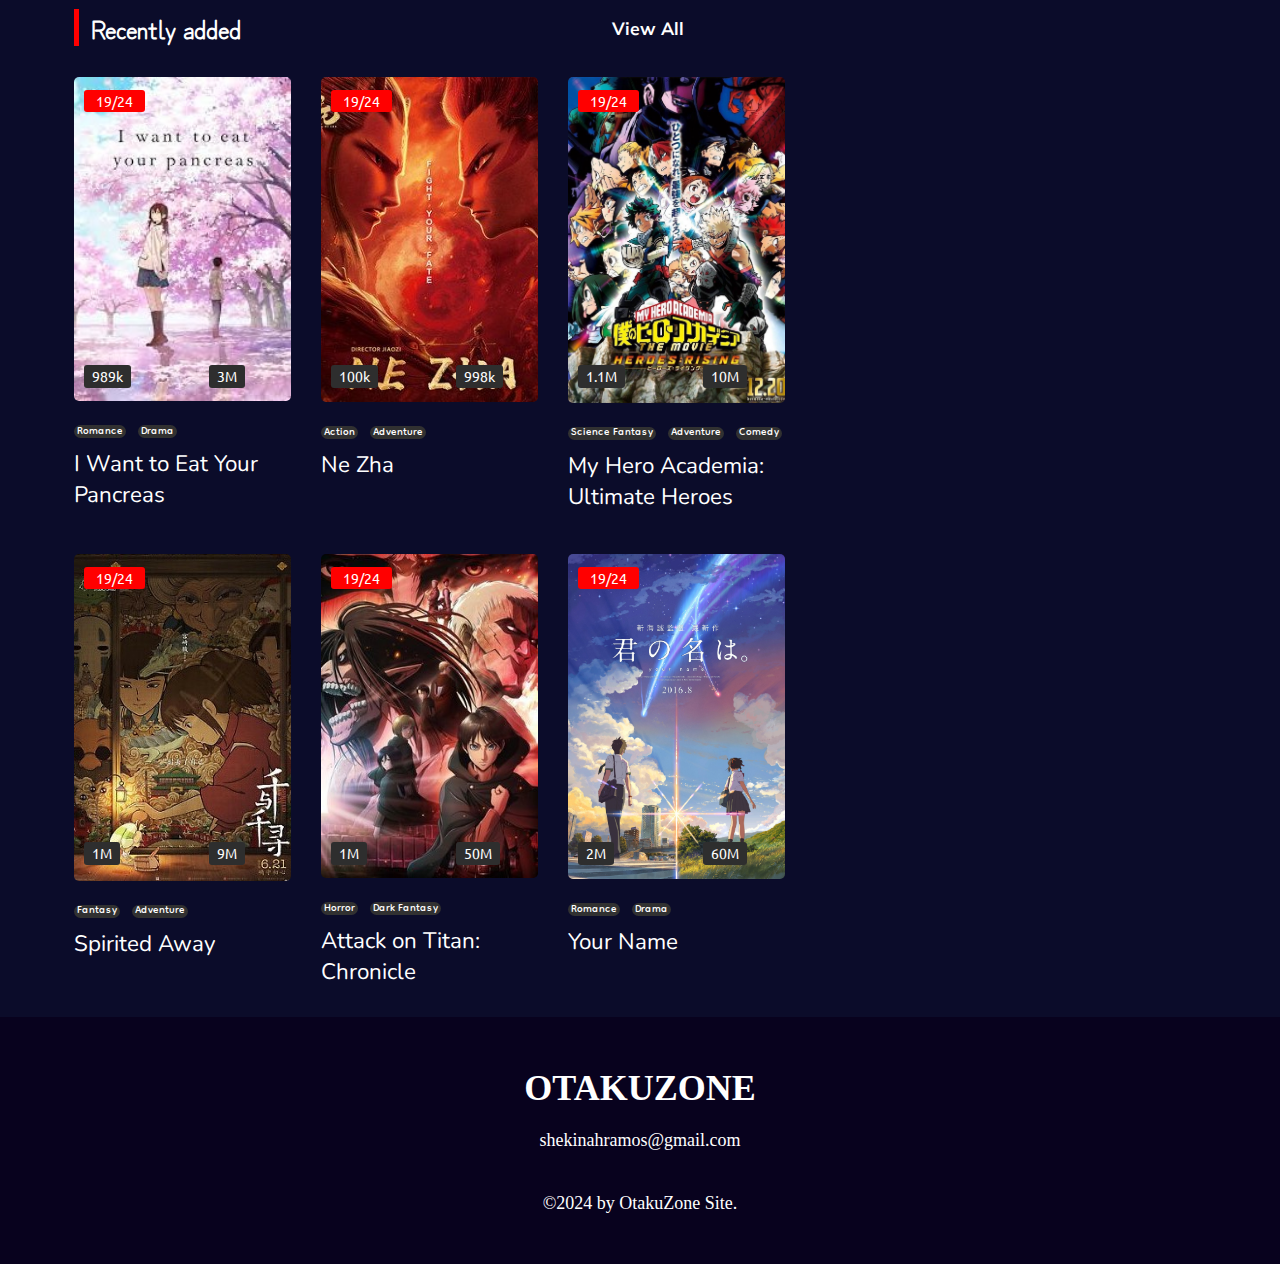
<file: home.html>
<!DOCTYPE html>
<html lang="en">
 
<head>
    <meta charset="UTF-8">
    <meta http-equiv="X-UA-Compatible" content="IE=edge">
    <meta name="viewport" content="width=device-width, initial-scale=1.0">
    <link rel="stylesheet" href="https://use.fontawesome.com/releases/v5.15.4/css/all.css"
        integrity="sha384-DyZ88mC6Up2uqS4h/KRgHuoeGwBcD4Ng9SiP4dIRy0EXTlnuz47vAwmeGwVChigm" crossorigin="anonymous">
    <link rel="stylesheet" href="styles.css">
    <title>OtakuZone</title>
</head>
 
<body>
    <!-- Navbar section -->
    <navbar id="Navbar">
        <img src="./image/logo.jpg" alt="logo" id="logo">
        <ul>
            <li><a href="home.html">Home</a> </li>
            <li><a href="about.html">About</a> </li>
 
            <div id="categories">
                <li><a href="categories.html">Categories <i class="fas fa-caret-down"></i></a></li>
                <div id="drop-down-box">
                    <a href="shonen.html">Shonen</a>
                    <a href="shojo.html">Shoujo</a>
                    <a href="seinen.html">Seinen</a>
                    <a href="josei.html">Josei</a>
                </div>
            </div>
            <li><a href="contact.html">Contact</a></li>
        </ul>
        <div id="other-opt">
            <div class="search">
                <input style="background-color: white;" type="search" name="search" id="search" placeholder="Search...">
                <i style="margin-top: 5px;" class="fas fa-search"></i>
            </div>
            <button id="signIn">Sign in</button>
        </div>
        <img src="./image/menu.png" alt="Menu Png" id="Menu-Btn">
    </navbar>
 
    <nav id="Other-Navbar">
        <ul>
            <li><a href="#">Home</a> </li>
            <li><a href="#">About</a> </li>
 
            <div id="categories">
                <li><a href="#">Categories <i class="fas fa-caret-down"></i></a></li>
                <div id="drop-down-box">
                    <a href="#">Shonen</a>
                    <a href="#">Shojo</a>
                    <a href="#">Seinen</a>
                    <a href="#">Josei</a>
                    <a href="#">Kodomomuke</a>
                </div>
            </div>
            <li><a href="contact.html">Contact</a></li>
        </ul>
        <div class="Othersearch" style="margin: auto;">
            <input type="search" name="search" id="Othersearch" placeholder="Search...">
            <i class="fas fa-search"></i>
        </div>
    </nav>
 <!-- Navbar section -->
 
 
<!-- Slide section -->
    <div class="slides-box">
 
        <div class="slider">
            <div class="slides">
                <div class="slide first" id="first">
                    <!-- <img src="./image/AOT banner.jpg" alt="banner"> -->
                </div>
                <div class="slide second">
                    <!-- <img src="./image/fate long banner.png" alt=""> -->
                </div>
                <div class="slide third">
                    <!-- <img src="./image/yourname banner.jpg" alt=""> -->
                </div>
            </div>
        </div>
    </div>
 
    </div>
<!-- Slide section -->
 
 
    <!-- ALL SHOWS  -->
    <div id="AllBanners">
        <div id="primaryMainContainer">
 
            <div id="contentBanners">
                <!-- For Trending Now  -->
                    <div id="MainContainer">
                            <div id="Heading-box">
                                <div class="heading">Trending Now</div>
                                <div class="viewAll">View All
                                    <i class="fas fa-arrow-right"></i>
                                </div>
                           </div>
 
                            <div id="Banners-container">
                                <div class="Image-Name">
                                    <img src="./image/fate.jpg" alt="Fate stye night">
                                    <span class="ep">19/24</span>
                                    <span class="comments"><i class="fas fa-comments"></i>964k</span>
                                    <span class="watch"><i class="far fa-eye"></i> 1M</span>
                                    <div class="content-type">
                                        <span class="action">Action</span>
                                        <span class="adventure">Dark</span>
                                    </div>
                                    <div class="show-name">
                                        Fate Stay Night: Unlimited Blade Works
                                    </div>
                                </div>
                                <div class="Image-Name">
                                    <img src="./image/future diary.jpg" alt="">
                                    <span class="ep">19/24</span>
                                    <span class="comments"><i class="fas fa-comments"></i>567k</span>
                                    <span class="watch"><i class="far fa-eye"></i> 976k</span>
                                    <div class="content-type">
                                        <span class="action">Mystery</span>
                                        <span class="adventure">Psychological Thriller</span>
                                    </div>
                                    <div class="show-name">
                                        Future Diary
                                    </div>
                                </div>
                                <div class="Image-Name">
                                    <img src="./image/boruto.jpg" alt="">
                                    <span class="ep">19/24</span>
                                    <span class="comments"><i class="fas fa-comments"></i>500k</span>
                                    <span class="watch"><i class="far fa-eye"></i> 1.2M</span>
                                    <div class="content-type">
                                        <span class="action">Fantasy</span>
                                        <span class="adventure">Adventure</span>
                                    </div>
                                    <div class="show-name">
                                        Boruto: Next Generation
                                    </div>
                                </div>
                                <div class="Image-Name">
                                    <img src="./image/DAB.jpg" alt="">
                                    <span class="ep">19/24</span>
                                    <span class="comments"><i class="fas fa-comments"></i>200k</span>
                                    <span class="watch"><i class="far fa-eye"></i> 998k</span>
                                    <div class="content-type">
                                        <span class="action">Fantasy</span>
                                        <span class="adventure">Adventure</span>
                                        <span class="adventure">Romance</span>
                                    </div>
                                    <div class="show-name">
                                        Date a Bullet
                                    </div>
                                </div>
                                <div class="Image-Name">
                                    <img src="./image/erased.jpeg" alt="">
                                    <span class="ep">19/24</span>
                                    <span class="comments"><i class="fas fa-comments"></i>467k</span>
                                    <span class="watch"><i class="far fa-eye"></i> 989k</span>
                                    <div class="content-type">
                                        <span class="action">Mystery</span>
                                        <span class="adventure">Sci-Fi</span>
                                        <span class="adventure">Thriller</span>
                                    </div>
                                    <div class="show-name">
                                        Erased
                                    </div>
                                </div>
                                <div class="Image-Name">
                                    <img src="./image/MHA.jpg" alt="">
                                    <span class="ep">19/24</span>
                                    <span class="comments"><i class="fas fa-comments"></i>1.1M</span>
                                    <span class="watch"><i class="far fa-eye"></i> 10M</span>
                                    <div class="content-type">
                                        <span class="action">Science Fantasy</span>
                                        <span class="adventure">Adventure</span>
                                        <span class="adventure">Comedy</span>
                                    </div>
                                    <div class="show-name">
                                        My Hero Academia
                                    </div>
                                </div>
                                <div class="Image-Name">
                                    <img src="./image/Death Note.jpg" alt="">
                                    <span class="ep">19/24</span>
                                    <span class="comments"><i class="fas fa-comments"></i>1.1M</span>
                                    <span class="watch"><i class="far fa-eye"></i> 6M</span>
                                    <div class="content-type">
                                        <span class="action">Psychological Thriller</span>
                                        <span class="adventure">Mystery</span>
                                    </div>
                                    <div class="show-name">
                                        Death Note
                                    </div>
                                </div>
                            </div>
                       </div>
                    <!-- For Trending Now  -->
 
                    <!-- Popular Shows  -->
                    <div id="MainContainer">
                        <!-- <div id="insideMainContainer"> -->
                            <div id="Heading-box">
                                <div class="heading">Popular Shows</div>
                                <div class="viewAll">View All
                                    <i class="fas fa-arrow-right"></i>
                                </div>
                            </div>
 
                            <div id="Banners-container">
                                <div class="Image-Name">
                                    <img src="./image/Classroom of the Elite.jpg" alt="Fate stye night">
                                    <span class="ep">19/24</span>
                                    <span class="comments"><i class="fas fa-comments"></i>1M</span>
                                    <span class="watch"><i class="far fa-eye"></i> 9M</span>
                                    <div class="content-type">
                                        <span class="action">Comedy</span>
                                        <span class="adventure">Romance</span>
                                        <span class="adventure">Suspense</span>
                                    </div>
                                    <div class="show-name">
                                        Classroom of the Elite
                                    </div>
                                </div>
                                <div class="Image-Name">
                                    <img src="./image/human lost.jfif" alt="">
                                    <span class="ep">19/24</span>
                                    <span class="comments"><i class="fas fa-comments"></i>200k</span>
                                    <span class="watch"><i class="far fa-eye"></i> 998k</span>
                                    <div class="content-type">
                                        <span class="action">Sci-Fi</span>
                                        <span class="adventure">Action</span>
                                    </div>
                                    <div class="show-name">
                                        Human Lost
                                    </div>
                                </div>
                                <div class="Image-Name">
                                    <img src="./image/your lie in april.jpg" alt="">
                                    <span class="ep">19/24</span>
                                    <span class="comments"><i class="fas fa-comments"></i>1.1M</span>
                                    <span class="watch"><i class="far fa-eye"></i> 12M</span>
                                    <div class="content-type">
                                        <span class="action">Romance</span>
                                        <span class="adventure">Drama</span>
                                    </div>
                                    <div class="show-name">
                                        Your Lie in April
                                    </div>
                                </div>
                                <div class="Image-Name">
                                    <img src="./image/yourname.jpg" alt="">
                                    <span class="ep">19/24</span>
                                    <span class="comments"><i class="fas fa-comments"></i>2M</span>
                                    <span class="watch"><i class="far fa-eye"></i> 60M</span>
                                    <div class="content-type">
                                        <span class="action">Romance</span>
                                        <span class="adventure">Drama</span>
                                    </div>
                                    <div class="show-name">
                                        Your Name
                                    </div>
                                </div>
                                <div class="Image-Name">
                                    <img src="./image/mugen train.jpg" alt="">
                                    <span class="ep">19/24</span>
                                    <span class="comments"><i class="fas fa-comments"></i>3M</span>
                                    <span class="watch"><i class="far fa-eye"></i> 60M</span>
                                    <div class="content-type">
                                        <span class="action">Action</span>
                                        <span class="adventure">Dark Fantasy</span>
                                    </div>
                                    <div class="show-name">
                                        Demon Slayer: Mugen Train
                                    </div>
                                </div>
                                <div class="Image-Name">
                                    <img src="./image/AOT.jfif" alt="">
                                    <span class="ep">19/24</span>
                                    <span class="comments"><i class="fas fa-comments"></i>3M</span>
                                    <span class="watch"><i class="far fa-eye"></i> 62M</span>
                                    <div class="content-type">
                                        <span class="action">Horror</span>
                                        <span class="adventure">Dark Fantasy</span>
                                    </div>
                                    <div class="show-name">
                                        Attack on Titan: Season 4
                                    </div>
                                </div>
                            </div>
                        <!-- </div> -->
                    </div>
                    <!-- Popular Shows -->
 
                    <!-- Recently added  -->
                    <div id="MainContainer">
                        <!-- <div id="insideMainContainer"> -->
                            <div id="Heading-box">
                                <div class="heading">Recently added</div>
                                <div class="viewAll">View All
                                    <i class="fas fa-arrow-right"></i>
                                </div>
                            </div>
 
                            <div id="Banners-container">
                                <div class="Image-Name">
                                    <img src="./image/I want to eat you pancreas.jfif" alt="Fate stye night">
                                    <span class="ep">19/24</span>
                                    <span class="comments"><i class="fas fa-comments"></i>989k</span>
                                    <span class="watch"><i class="far fa-eye"></i> 3M</span>
                                    <div class="content-type">
                                        <span class="action">Romance</span>
                                        <span class="adventure">Drama</span>
                                    </div>
                                    <div class="show-name">
                                        I Want to Eat Your Pancreas
                                    </div>
                                </div>
                                <div class="Image-Name">
                                    <img src="./image/ne zha.jpg" alt="">
                                    <span class="ep">19/24</span>
                                    <span class="comments"><i class="fas fa-comments"></i>100k</span>
                                    <span class="watch"><i class="far fa-eye"></i> 998k</span>
                                    <div class="content-type">
                                        <span class="action">Action</span>
                                        <span class="adventure">Adventure</span>
                                    </div>
                                    <div class="show-name">
                                        Ne Zha
                                    </div>
                                </div>
                                <div class="Image-Name">
                                    <img src="./image/MHA movie.jpg" alt="">
                                    <span class="ep">19/24</span>
                                    <span class="comments"><i class="fas fa-comments"></i>1.1M</span>
                                    <span class="watch"><i class="far fa-eye"></i> 10M</span>
                                    <div class="content-type">
                                        <span class="action">Science Fantasy</span>
                                        <span class="adventure">Adventure</span>
                                        <span class="adventure">Comedy</span>
                                    </div>
                                    <div class="show-name">
                                        My Hero Academia: Ultimate Heroes
                                    </div>
                                </div>
                                <div class="Image-Name">
                                    <img src="./image/sprirted away movie.jpg" alt="">
                                    <span class="ep">19/24</span>
                                    <span class="comments"><i class="fas fa-comments"></i>1M</span>
                                    <span class="watch"><i class="far fa-eye"></i> 9M</span>
                                    <div class="content-type">
                                        <span class="action">Fantasy</span>
                                        <span class="adventure">Adventure</span>
                                    </div>
                                    <div class="show-name">
                                        Spirited Away
                                    </div>
                                </div>
                                <div class="Image-Name">
                                    <img src="./image/AOT movie.jpg" alt="">
                                    <span class="ep">19/24</span>
                                    <span class="comments"><i class="fas fa-comments"></i>1M</span>
                                    <span class="watch"><i class="far fa-eye"></i> 50M</span>
                                    <div class="content-type">
                                        <span class="action">Horror</span>
                                        <span class="adventure">Dark Fantasy</span>
                                    </div>
                                    <div class="show-name">
                                        Attack on Titan: Chronicle
                                    </div>
                                </div>
                                <div class="Image-Name">
                                    <img src="./image/yourname.jpg" alt="">
                                    <span class="ep">19/24</span>
                                    <span class="comments"><i class="fas fa-comments"></i>2M</span>
                                    <span class="watch"><i class="far fa-eye"></i> 60M</span>
                                    <div class="content-type">
                                        <span class="action">Romance</span>
                                        <span class="adventure">Drama</span>
                                    </div>
                                    <div class="show-name">
                                        Your Name
                                    </div>
                                </div>
                            </div>
                        <!-- </div> -->
                    </div>
 
            </div>
            <!-- Recently added -->
 
 
            <!-- Latest News -->
            <div id="LatestNews">
                <div id="LatestNewsSection">
                    <div id="insideLatestNews">
 
                        <div id="Heading-box2">
                            <div class="headingInNews">Latest News</div>
                            <div class="viewAllInNews">View All
                                <i class="fas fa-arrow-right"></i>
                            </div>
                        </div>
                     
                    <div id="LatestNewses">
                        <div id="ImageOfNews" style="margin: 0;">
                            <span class="epInNews">19/24</span>
                                <span class="watchInNews"><i class="far fa-eye"></i> 1.2M</span>
                            <img src="./image/Boruto Banner.jpg" alt="">
                            <span class="name">
                                Boruto : Next Generation
                            </span>
                        </div>
                        <div id="ImageOfNews">
                            <span class="epInNews">19/24</span>
                                <span class="watchInNews"><i class="far fa-eye"></i> 989k</span>
                            <img src="./image/erased wide banner.jpeg" alt="">
                            <span class="name">
                                Erased
                            </span>
                        </div>
                        <div id="ImageOfNews">
                            <span class="epInNews">19/24</span>
                                <span class="watchInNews"><i class="far fa-eye"></i> 10M</span>
                            <img src="./image/MHA banner.jfif" alt="">
                            <span class="name">
                                My Hero Acadmia : The Movie
                            </span>
                        </div>
                        <div id="ImageOfNews">
                            <span class="epInNews">19/24</span>
                                <span class="watchInNews"><i class="far fa-eye"></i> 60M</span>
                            <img src="./image/mugen train wide banner.jpg" alt="">
                            <span class="name">
                                Demon Slayer: Mugen Train
                            </span>
                        </div>
                        <div id="ImageOfNews">
                            <span class="epInNews">19/24</span>
                                <span class="watchInNews"><i class="far fa-eye"></i> 9M</span>
                            <img src="./image/Classroom Wide Banner.jpg" alt="">
                            <span class="name">
                                Classroom of the Elite
                            </span>
                        </div>
                        <div id="ImageOfNews">
                            <span class="epInNews">19/24</span>
                                <span class="watchInNews"><i class="far fa-eye"></i> 6M</span>
                            <img src="./image/death note banner.jpg" alt="">
                            <span class="name">
                                Death Note
                            </span>
                        </div>
                    </div>
                </div>
            </div>
            <!-- Latest News -->
 
        </div>
    </div>
 
    </div>
<!-- ALL SHOWS  -->
 
 
</body>
<script src="script.js"></script>
<footer>
    <div class="container">
        <div class="column" style="font-size: 18px; padding: 50px;">
        <h1>OTAKUZONE</h1>
        <br>
        <P>shekinahramos@gmail.com</P>
        <br>
        <br>
        <p>©2024 by OtakuZone Site.</p>
        </div>
    </div>
</footer>
</html>
</file>
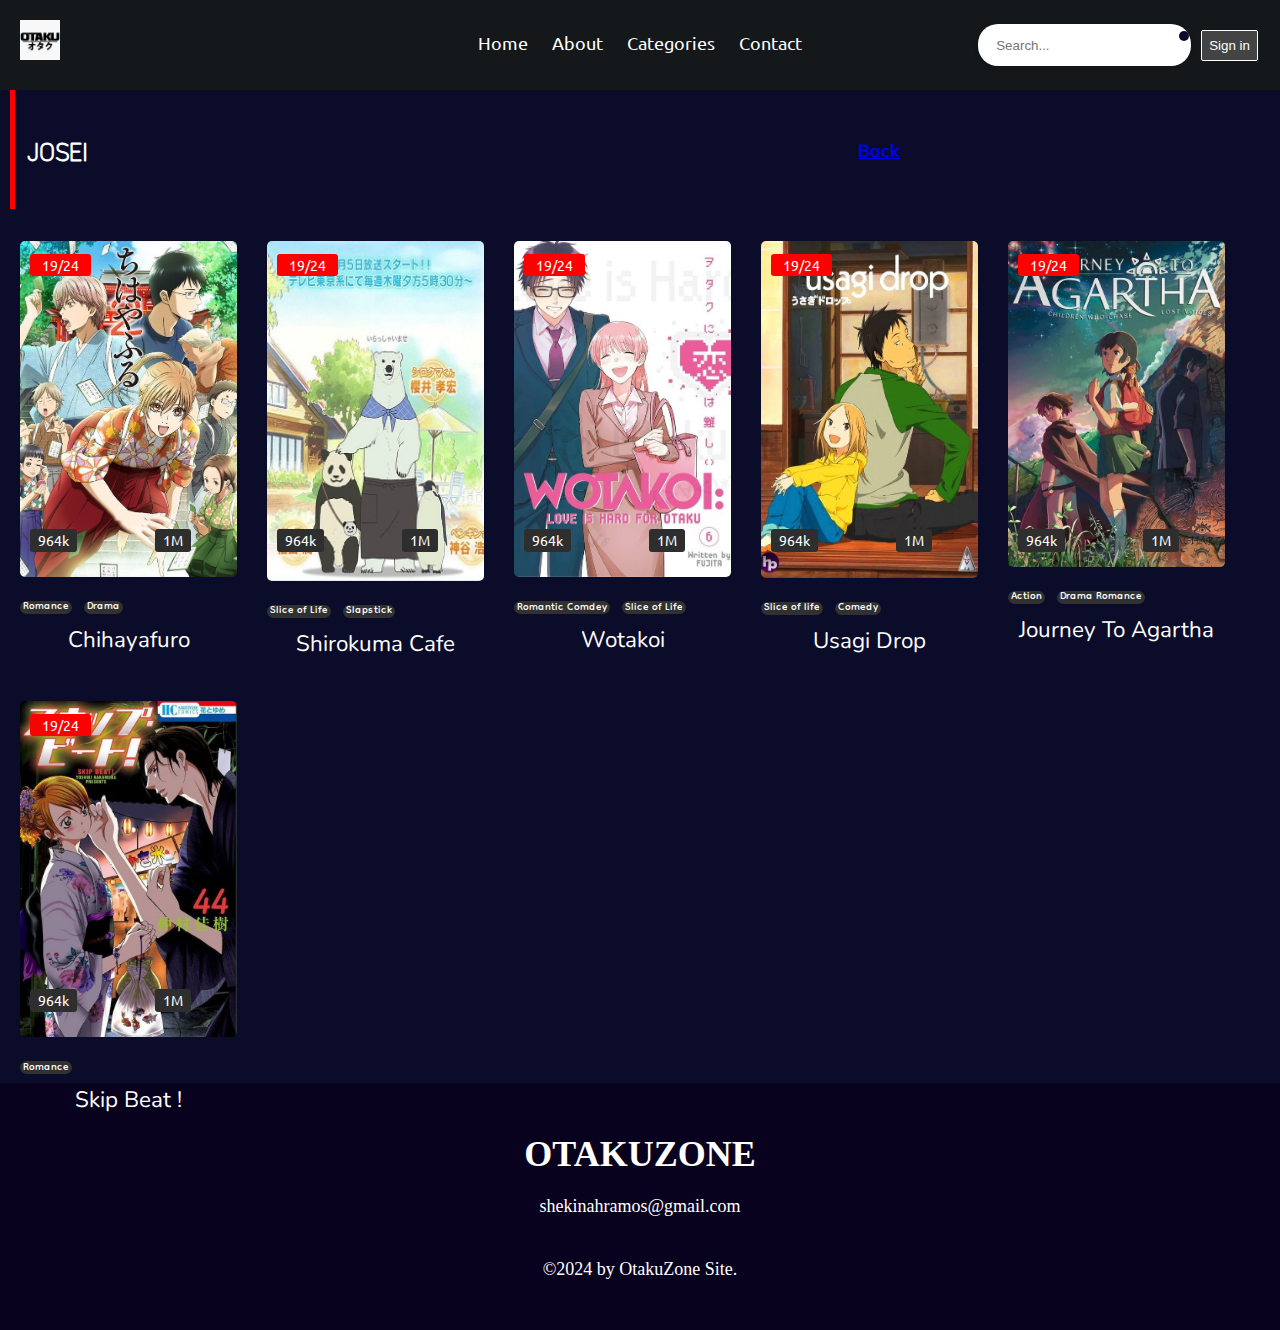
<file: josei.html>
<!DOCTYPE html>
<html lang="en">
 
<head>
    <meta charset="UTF-8">
    <meta http-equiv="X-UA-Compatible" content="IE=edge">
    <meta name="viewport" content="width=device-width, initial-scale=1.0">
    <link rel="stylesheet" href="https://use.fontawesome.com/releases/v5.15.4/css/all.css"
        integrity="sha384-DyZ88mC6Up2uqS4h/KRgHuoeGwBcD4Ng9SiP4dIRy0EXTlnuz47vAwmeGwVChigm" crossorigin="anonymous">
    <link rel="stylesheet" href="styles.css">
    <title>OtakuZone</title>
</head>
 
<body>
    <!-- Navbar section -->
    <navbar id="Navbar">
        <img src="./image/logo.jpg" alt="logo" id="logo">
        <ul>
            <li><a href="home.html">Home</a> </li>
            <li><a href="about.html">About</a> </li>
 
            <div id="categories">
                <li><a href="categories.html">Categories <i class="fas fa-caret-down"></i></a></li>
                <div id="drop-down-box">
                    <a href="shonen.html">Shonen</a>
                    <a href="shojo.html">Shoujo</a>
                    <a href="seinen.html">Seinen</a>
                    <a href="josei.html">Josei</a>
                </div>
            </div>
            <li><a href="contact.html">Contact</a></li>
        </ul>
        <div id="other-opt">
            <div class="search">
                <input style="background-color: white;" type="search" name="search" id="search" placeholder="Search...">
                <i style="margin-top: 5px;" class="fas fa-search"></i>
            </div>
            <button id="signIn">Sign in</button>
        </div>
        <img src="./image/menu.png" alt="Menu Png" id="Menu-Btn">
    </navbar>
 
    <nav id="Other-Navbar">
        <ul>
            <li><a href="home.html">Home</a> </li>
            <li><a href="about.html">About</a> </li>
 
            <div id="categories">
                <li><a href="categories.html">Categories <i class="fas fa-caret-down"></i></a></li>
                <div id="drop-down-box">
                    <a href="shonen.html">Shonen</a>
                    <a href="shojo.html">Shojo</a>
                    <a href="seinen.html">Seinen</a>
                    <a href="josei.html">Josei</a>
                    <a href="kodomomuke.html">Kodomomuke</a>
                </div>
            </div>
            <li><a href="contact.html">Contact</a></li>
        </ul>
        <div class="Othersearch" style="margin: auto;">
            <input type="search" name="search" id="Othersearch" placeholder="Search...">
            <i class="fas fa-search"></i>
        </div>
    </nav>

    <div class="MainContainer">
        <div class="container">
            <div class="column">
                <div style="margin-left: 10px; text-align: left;" id="Heading-box">
                    <div class="heading">JOSEI</div>
                <a href="categories.html" class="viewAll">Back
                    <i class="fas fa-arrow-left"></i>
                </a>
            </div>
            <div id="Banners-container2">
                    <div class="Image-Name">
                        <img src="./image/josei1.jpg" alt="Fate stye night">
                        <span class="ep">19/24</span>
                        <span class="comments"><i class="fas fa-comments"></i>964k</span>
                        <span class="watch"><i class="far fa-eye"></i> 1M</span>
                        <div class="content-type">
                            <span class="action">Romance</span>
                        <span class="adventure">Drama</span>
                        </div>
                        <div class="show-name">
                            Chihayafuro
                        </div>
                    </div>
                    <div class="Image-Name">
                        <img src="./image/josei2.jpg" alt="Fate stye night">
                        <span class="ep">19/24</span>
                        <span class="comments"><i class="fas fa-comments"></i>964k</span>
                        <span class="watch"><i class="far fa-eye"></i> 1M</span>
                        <div class="content-type">
                            <span class="action">Slice of Life</span>
                            <span class="adventure">Slapstick</span>
                        </div>
                        <div class="show-name">
                            Shirokuma Cafe
                        </div>
                    </div>
                    <div class="Image-Name">
                        <img src="./image/josei3.jpg" alt="Fate stye night">
                        <span class="ep">19/24</span>
                        <span class="comments"><i class="fas fa-comments"></i>964k</span>
                        <span class="watch"><i class="far fa-eye"></i> 1M</span>
                        <div class="content-type">
                            <span class="action">Romantic Comdey</span>
                        <span class="adventure">Slice of Life</span>
                        </div>
                        <div class="show-name">
                            Wotakoi
                        </div>
                    </div>
                    <div class="Image-Name">
                        <img src="./image/josei4.jpg" alt="Fate stye night">
                        <span class="ep">19/24</span>
                        <span class="comments"><i class="fas fa-comments"></i>964k</span>
                        <span class="watch"><i class="far fa-eye"></i> 1M</span>
                        <div class="content-type">
                            <span class="action">Slice of life</span>
                        <span class="adventure">Comedy</span>
                        </div>
                        <div class="show-name">
                            Usagi Drop
                        </div>
                    </div>
                    <div class="Image-Name">
                        <img src="./image/josei5.jpg" alt="Fate stye night">
                        <span class="ep">19/24</span>
                        <span class="comments"><i class="fas fa-comments"></i>964k</span>
                        <span class="watch"><i class="far fa-eye"></i> 1M</span>
                        <div class="content-type">
                            <span class="action">Action</span>
                            <span class="adventure">Drama Romance</span>
                        </div>
                        <div class="show-name">
                            Journey To Agartha
                        </div>
                    </div>
                    <div class="Image-Name">
                        <img src="./image/josei6.jpg" alt="Fate stye night">
                        <span class="ep">19/24</span>
                        <span class="comments"><i class="fas fa-comments"></i>964k</span>
                        <span class="watch"><i class="far fa-eye"></i> 1M</span>
                        <div class="content-type">
                            <span class="action">Romance</span>
                        </div>
                        <div class="show-name">
                            Skip Beat !
                        </div>
                    </div>
                </div>
            </div>
                
                   
               
            </div>
        </div>
    </div>

    </body>
    <footer>
        <div class="container">
            <div class="column" style="font-size: 18px; padding: 50px;">
            <h1>OTAKUZONE</h1>
            <br>
            <P>shekinahramos@gmail.com</P>
            <br>
            <br>
            <p>©2024 by OtakuZone Site.</p>
            </div>
        </div>
    </footer>
    </html>
</file>
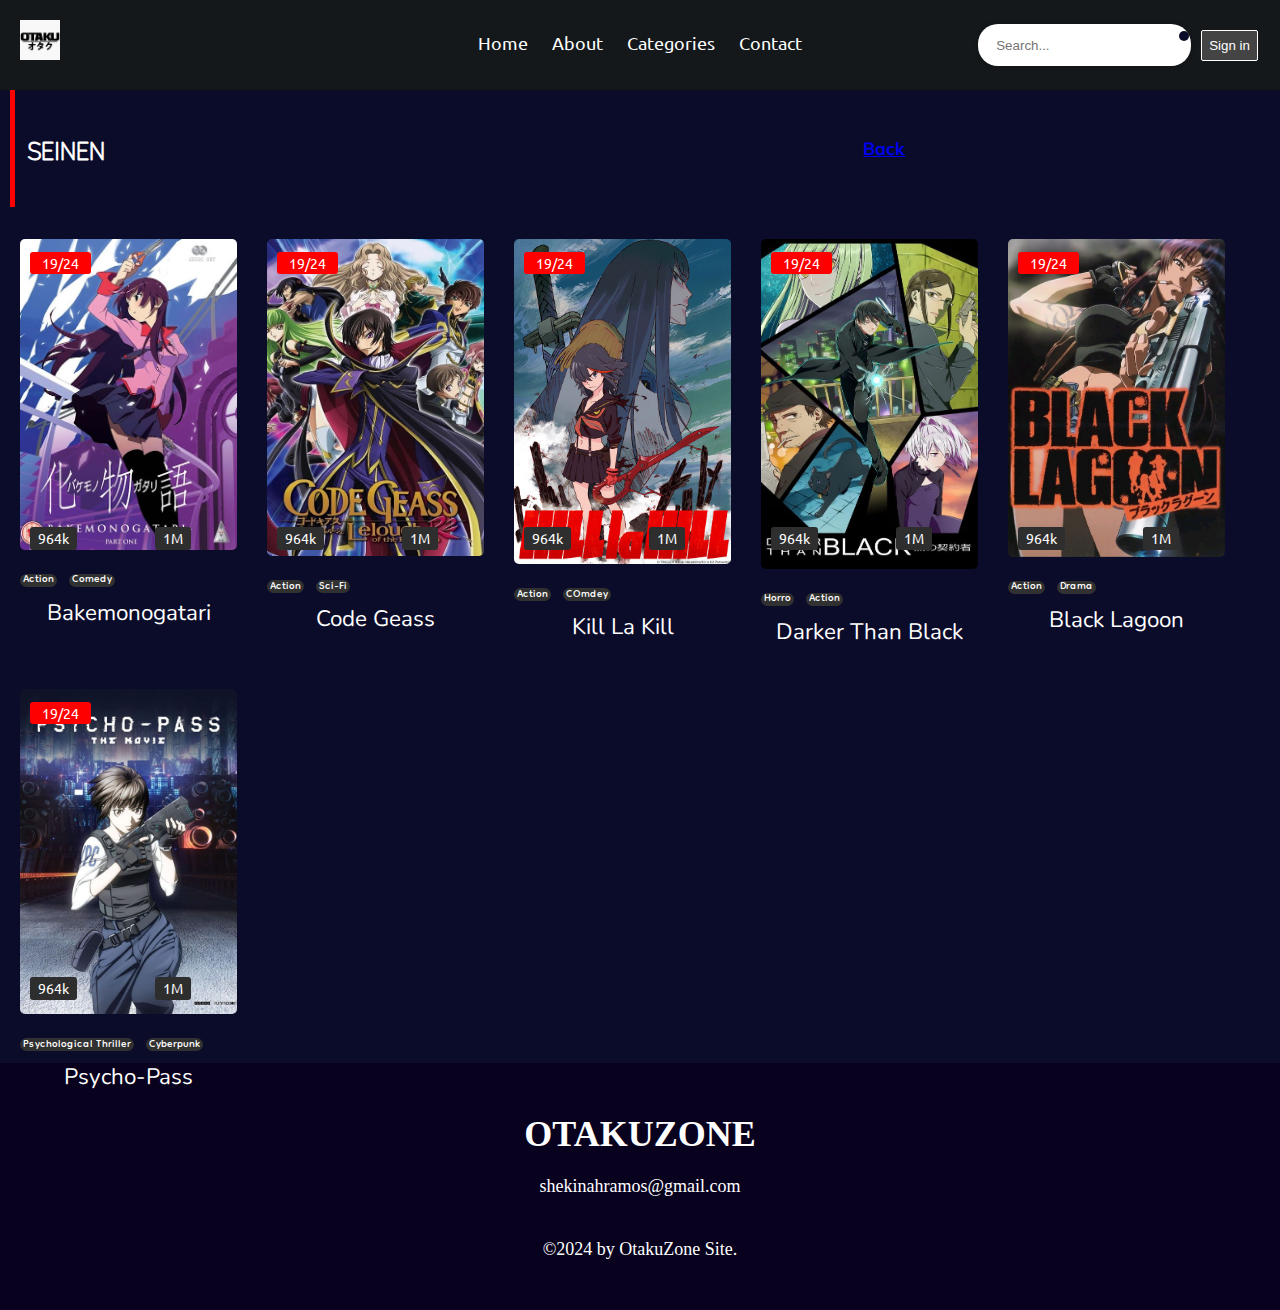
<file: seinen.html>
<!DOCTYPE html>
<html lang="en">
 
<head>
    <meta charset="UTF-8">
    <meta http-equiv="X-UA-Compatible" content="IE=edge">
    <meta name="viewport" content="width=device-width, initial-scale=1.0">
    <link rel="stylesheet" href="https://use.fontawesome.com/releases/v5.15.4/css/all.css"
        integrity="sha384-DyZ88mC6Up2uqS4h/KRgHuoeGwBcD4Ng9SiP4dIRy0EXTlnuz47vAwmeGwVChigm" crossorigin="anonymous">
    <link rel="stylesheet" href="styles.css">
    <title>OtakuZone</title>
</head>
 
<body>
    <!-- Navbar section -->
    <navbar id="Navbar">
        <img src="./image/logo.jpg" alt="logo" id="logo">
        <ul>
            <li><a href="home.html">Home</a> </li>
            <li><a href="about.html">About</a> </li>
 
            <div id="categories">
                <li><a href="categories.html">Categories <i class="fas fa-caret-down"></i></a></li>
                <div id="drop-down-box">
                    <a href="shonen.html">Shonen</a>
                    <a href="shojo.html">Shoujo</a>
                    <a href="seinen.html">Seinen</a>
                    <a href="josei.html">Josei</a>
                </div>
            </div>
            <li><a href="contact.html">Contact</a></li>
        </ul>
        <div id="other-opt">
            <div class="search">
                <input style="background-color: white;" type="search" name="search" id="search" placeholder="Search...">
                <i style="margin-top: 5px;" class="fas fa-search"></i>
            </div>
            <button id="signIn">Sign in</button>
        </div>
        <img src="./image/menu.png" alt="Menu Png" id="Menu-Btn">
    </navbar>
 
    <nav id="Other-Navbar">
        <ul>
            <li><a href="home.html">Home</a> </li>
            <li><a href="about.html">About</a> </li>
 
            <div id="categories">
                <li><a href="categories.html">Categories <i class="fas fa-caret-down"></i></a></li>
                <div id="drop-down-box">
                    <a href="shonen.html">Shonen</a>
                    <a href="shojo.html">Shojo</a>
                    <a href="seinen.html">Seinen</a>
                    <a href="josei.html">Josei</a>
                    <a href="kodomomuke.html">Kodomomuke</a>
                </div>
            </div>
            <li><a href="contact.html">Contact</a></li>
        </ul>
        <div class="Othersearch" style="margin: auto;">
            <input type="search" name="search" id="Othersearch" placeholder="Search...">
            <i class="fas fa-search"></i>
        </div>
    </nav>

    <div class="MainContainer">
        <div class="container">
            <div class="column">
                <div style="margin-left: 10px; text-align: left;" id="Heading-box">
                    <div class="heading">SEINEN</div>
                <a href="categories.html" class="viewAll">Back
                    <i class="fas fa-arrow-left"></i>
                </a>
            </div>
            <div id="Banners-container2">
                    <div class="Image-Name">
                        <img src="./image/seinen1.jpg" alt="Fate stye night">
                        <span class="ep">19/24</span>
                        <span class="comments"><i class="fas fa-comments"></i>964k</span>
                        <span class="watch"><i class="far fa-eye"></i> 1M</span>
                        <div class="content-type">
                            <span class="action">Action</span>
                        <span class="adventure">Comedy</span>
                        </div>
                        <div class="show-name">
                            Bakemonogatari
                        </div>
                    </div>
                    <div class="Image-Name">
                        <img src="./image/seinen2.jpg" alt="Fate stye night">
                        <span class="ep">19/24</span>
                        <span class="comments"><i class="fas fa-comments"></i>964k</span>
                        <span class="watch"><i class="far fa-eye"></i> 1M</span>
                        <div class="content-type">
                            <span class="action">Action</span>
                        <span class="adventure">Sci-Fi</span>
                        </div>
                        <div class="show-name">
                            Code Geass
                        </div>
                    </div>
                    <div class="Image-Name">
                        <img src="./image/seinen3.jpg" alt="Fate stye night">
                        <span class="ep">19/24</span>
                        <span class="comments"><i class="fas fa-comments"></i>964k</span>
                        <span class="watch"><i class="far fa-eye"></i> 1M</span>
                        <div class="content-type">
                            <span class="action">Action</span>
                        <span class="adventure">COmdey</span>
                        </div>
                        <div class="show-name">
                            Kill La Kill
                        </div>
                    </div>
                    <div class="Image-Name">
                        <img src="./image/seinen4.jpg" alt="Fate stye night">
                        <span class="ep">19/24</span>
                        <span class="comments"><i class="fas fa-comments"></i>964k</span>
                        <span class="watch"><i class="far fa-eye"></i> 1M</span>
                        <div class="content-type">
                            <span class="action">Horro</span>
                            <span class="adventure">Action</span>
                        </div>
                        <div class="show-name">
                            Darker Than Black
                        </div>
                    </div>
                    <div class="Image-Name">
                        <img src="./image/seinen5.jpg" alt="Fate stye night">
                        <span class="ep">19/24</span>
                        <span class="comments"><i class="fas fa-comments"></i>964k</span>
                        <span class="watch"><i class="far fa-eye"></i> 1M</span>
                        <div class="content-type">
                            <span class="action">Action</span>
                            <span class="adventure">Drama</span>
                        </div>
                        <div class="show-name">
                            Black Lagoon
                        </div>
                    </div>
                    <div class="Image-Name">
                        <img src="./image/seinen6.jpg" alt="Fate stye night">
                        <span class="ep">19/24</span>
                        <span class="comments"><i class="fas fa-comments"></i>964k</span>
                        <span class="watch"><i class="far fa-eye"></i> 1M</span>
                        <div class="content-type">
                            <span class="action">Psychological Thriller</span>
                            <span class="adventure">Cyberpunk</span>
                        </div>
                        <div class="show-name">
                            Psycho-Pass
                        </div>
                    </div>
                </div>
            </div>
                
                   
               
            </div>
        </div>
    </div>

</body>
<footer>
    <div class="container">
        <div class="column" style="font-size: 18px; padding: 50px;">
        <h1>OTAKUZONE</h1>
        <br>
        <P>shekinahramos@gmail.com</P>
        <br>
        <br>
        <p>©2024 by OtakuZone Site.</p>
        </div>
    </div>
</footer>
</html>
</file>
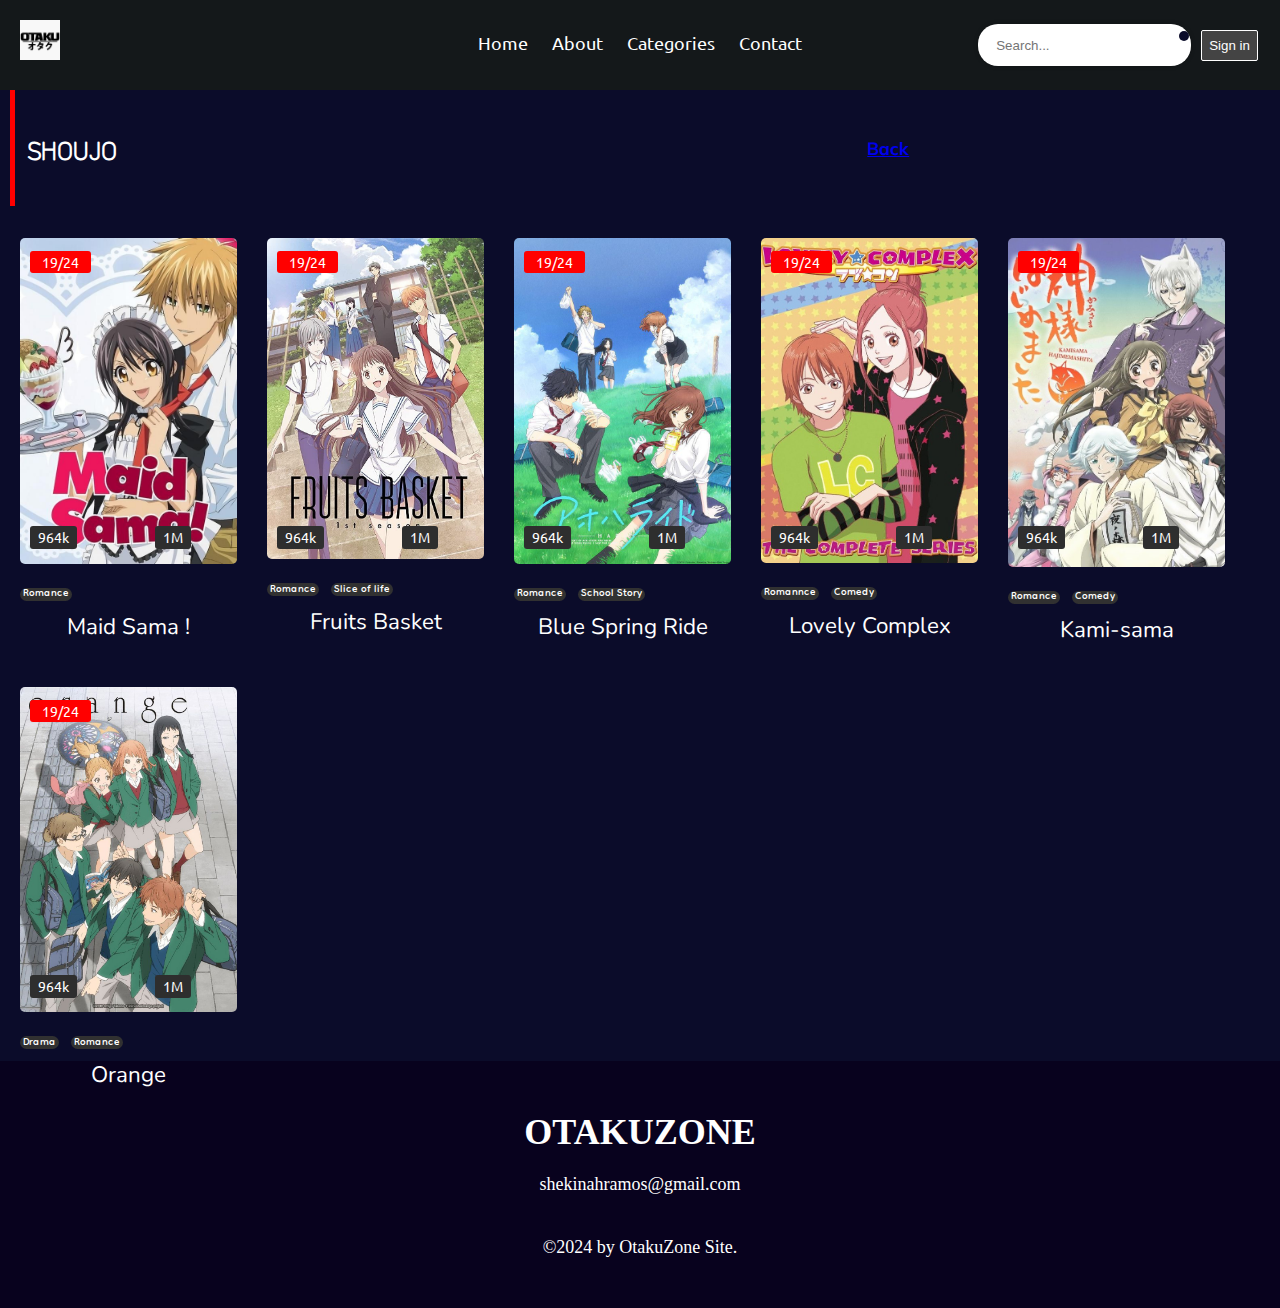
<file: shojo.html>
<!DOCTYPE html>
<html lang="en">
 
<head>
    <meta charset="UTF-8">
    <meta http-equiv="X-UA-Compatible" content="IE=edge">
    <meta name="viewport" content="width=device-width, initial-scale=1.0">
    <link rel="stylesheet" href="https://use.fontawesome.com/releases/v5.15.4/css/all.css"
        integrity="sha384-DyZ88mC6Up2uqS4h/KRgHuoeGwBcD4Ng9SiP4dIRy0EXTlnuz47vAwmeGwVChigm" crossorigin="anonymous">
    <link rel="stylesheet" href="styles.css">
    <title>OtakuZone</title>
</head>
 
<body>
    <!-- Navbar section -->
    <navbar id="Navbar">
        <img src="./image/logo.jpg" alt="logo" id="logo">
        <ul>
            <li><a href="home.html">Home</a> </li>
            <li><a href="about.html">About</a> </li>
 
            <div id="categories">
                <li><a href="categories.html">Categories <i class="fas fa-caret-down"></i></a></li>
                <div id="drop-down-box">
                    <a href="shonen.html">Shonen</a>
                    <a href="shojo.html">Shoujo</a>
                    <a href="seinen.html">Seinen</a>
                    <a href="josei.html">Josei</a>
                </div>
            </div>
            <li><a href="contact.html">Contact</a></li>
        </ul>
        <div id="other-opt">
            <div class="search">
                <input style="background-color: white;" type="search" name="search" id="search" placeholder="Search...">
                <i style="margin-top: 5px;" class="fas fa-search"></i>
            </div>
            <button id="signIn">Sign in</button>
        </div>
        <img src="./image/menu.png" alt="Menu Png" id="Menu-Btn">
    </navbar>
 
    <nav id="Other-Navbar">
        <ul>
            <li><a href="home.html">Home</a> </li>
            <li><a href="about.html">About</a> </li>
 
            <div id="categories">
                <li><a href="categories.html">Categories <i class="fas fa-caret-down"></i></a></li>
                <div id="drop-down-box">
                    <a href="shonen.html">Shonen</a>
                    <a href="shojo.html">Shojo</a>
                    <a href="seinen.html">Seinen</a>
                    <a href="josei.html">Josei</a>
                    <a href="kodomomuke.html">Kodomomuke</a>
                </div>
            </div>
            <li><a href="contact.html">Contact</a></li>
        </ul>
        <div class="Othersearch" style="margin: auto;">
            <input type="search" name="search" id="Othersearch" placeholder="Search...">
            <i class="fas fa-search"></i>
        </div>
    </nav>
    <div class="MainContainer">
        <div class="container">
            <div class="column">
                <div style="margin-left: 10px; text-align: left;" id="Heading-box">
                    <div class="heading">SHOUJO</div>
                <a href="categories.html" class="viewAll">Back
                    <i class="fas fa-arrow-left"></i>
                </a>
            </div>
            <div id="Banners-container2">
                    <div class="Image-Name">
                        <img src="./image/shoujo1.jpg" alt="Fate stye night">
                        <span class="ep">19/24</span>
                        <span class="comments"><i class="fas fa-comments"></i>964k</span>
                        <span class="watch"><i class="far fa-eye"></i> 1M</span>
                        <div class="content-type">
                            <span class="action">Romance</span>
                        </div>
                        <div class="show-name">
                            Maid Sama !
                        </div>
                    </div>
                    <div class="Image-Name">
                        <img src="./image/shoujo2.jpg" alt="Fate stye night">
                        <span class="ep">19/24</span>
                        <span class="comments"><i class="fas fa-comments"></i>964k</span>
                        <span class="watch"><i class="far fa-eye"></i> 1M</span>
                        <div class="content-type">
                            <span class="action">Romance</span>
                    <span class="adventure">Slice of life</span>
                        </div>
                        <div class="show-name">
                            Fruits Basket
                        </div>
                    </div>
                    <div class="Image-Name">
                        <img src="./image/shoujo3.jpg" alt="Fate stye night">
                        <span class="ep">19/24</span>
                        <span class="comments"><i class="fas fa-comments"></i>964k</span>
                        <span class="watch"><i class="far fa-eye"></i> 1M</span>
                        <div class="content-type">
                            <span class="action">Romance</span>
                            <span class="adventure">School Story</span>
                        </div>
                        <div class="show-name">
                            Blue Spring Ride
                        </div>
                    </div>
                    <div class="Image-Name">
                        <img src="./image/shoujo4.jpg" alt="Fate stye night">
                        <span class="ep">19/24</span>
                        <span class="comments"><i class="fas fa-comments"></i>964k</span>
                        <span class="watch"><i class="far fa-eye"></i> 1M</span>
                        <div class="content-type">
                            <span class="action">Romannce</span>
                            <span class="adventure">Comedy</span>
                        </div>
                        <div class="show-name">
                            Lovely Complex
                        </div>
                    </div>
                    <div class="Image-Name">
                        <img src="./image/shoujo5.jpg" alt="Fate stye night">
                        <span class="ep">19/24</span>
                        <span class="comments"><i class="fas fa-comments"></i>964k</span>
                        <span class="watch"><i class="far fa-eye"></i> 1M</span>
                        <div class="content-type">
                            <span class="action">Romance</span>
                            <span class="adventure">Comedy</span>
                        </div>
                        <div class="show-name">
                            Kami-sama
                        </div>
                    </div>
                    <div class="Image-Name">
                        <img src="./image/shoujo6.jpg" alt="Fate stye night">
                        <span class="ep">19/24</span>
                        <span class="comments"><i class="fas fa-comments"></i>964k</span>
                        <span class="watch"><i class="far fa-eye"></i> 1M</span>
                        <div class="content-type">
                            <span class="action">Drama</span>
                            <span class="adventure">Romance</span>
                        </div>
                        <div class="show-name">
                            Orange
                        </div>
                    </div>
                </div>
            </div>
                
                   
               
            </div>
        </div>
    </div>

</body>
<footer>
    <div class="container">
        <div class="column" style="font-size: 18px; padding: 50px;">
        <h1>OTAKUZONE</h1>
        <br>
        <P>shekinahramos@gmail.com</P>
        <br>
        <br>
        <p>©2024 by OtakuZone Site.</p>
        </div>
    </div>
</footer>
</html>
</file>
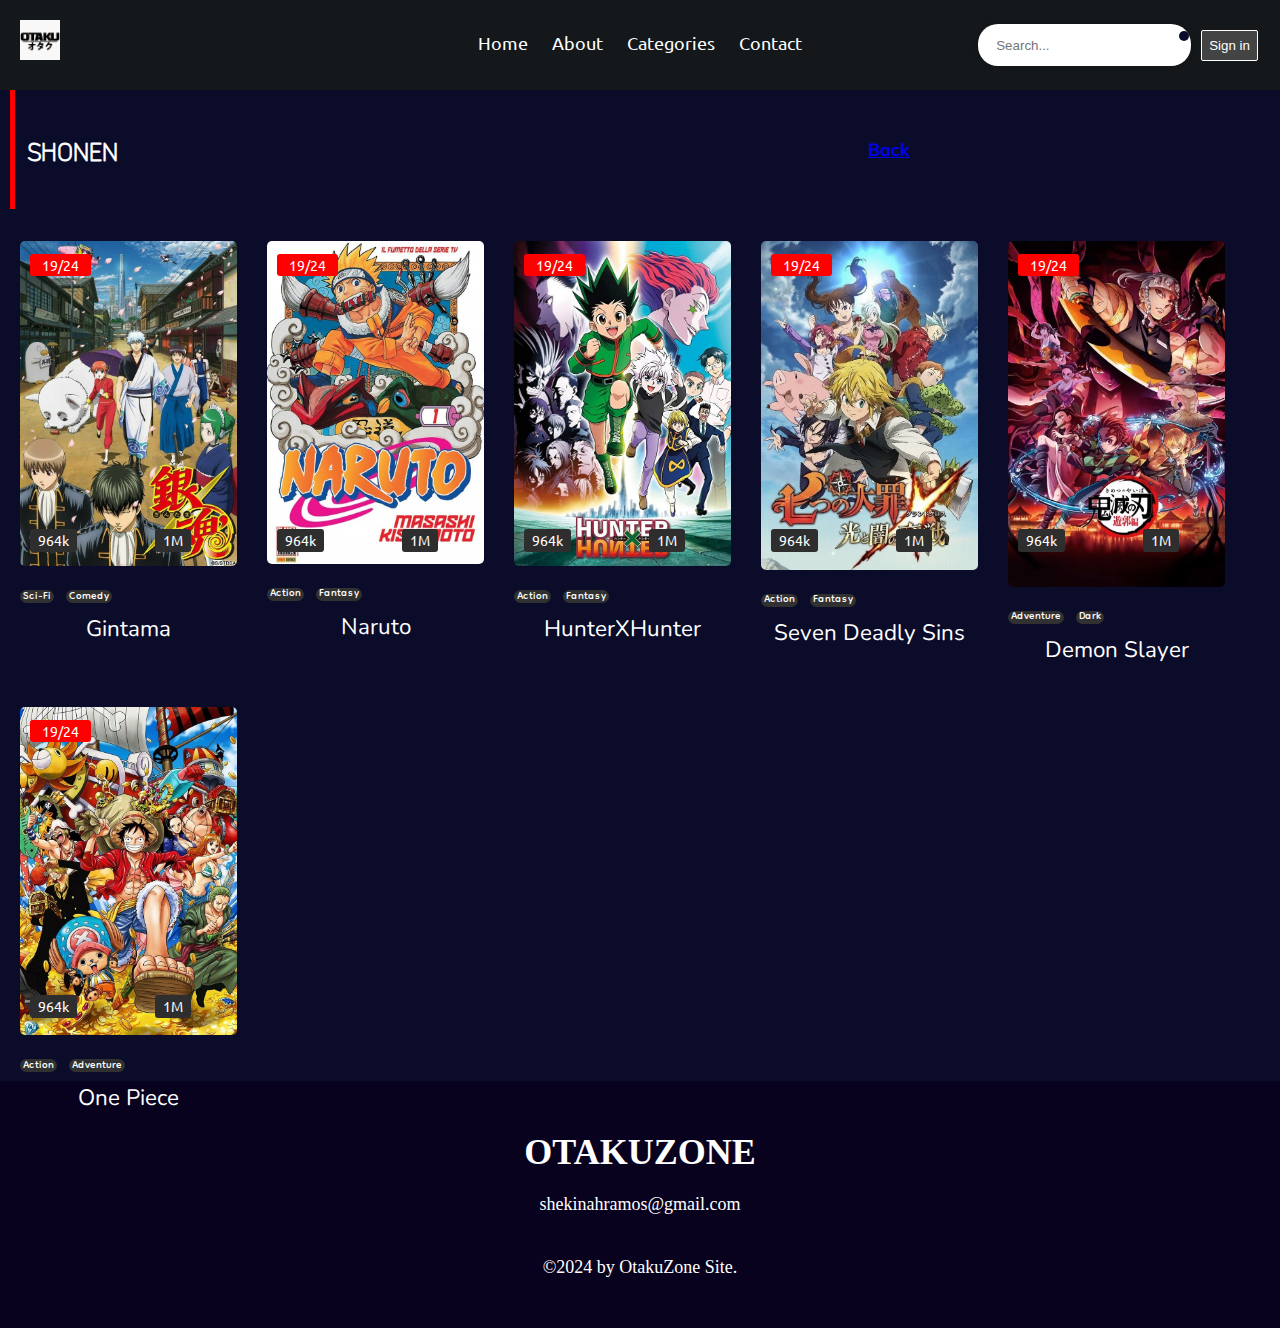
<file: shonen.html>
<!DOCTYPE html>
<html lang="en">
 
<head>
    <meta charset="UTF-8">
    <meta http-equiv="X-UA-Compatible" content="IE=edge">
    <meta name="viewport" content="width=device-width, initial-scale=1.0">
    <link rel="stylesheet" href="https://use.fontawesome.com/releases/v5.15.4/css/all.css"
        integrity="sha384-DyZ88mC6Up2uqS4h/KRgHuoeGwBcD4Ng9SiP4dIRy0EXTlnuz47vAwmeGwVChigm" crossorigin="anonymous">
    <link rel="stylesheet" href="styles.css">
    <title>OtakuZone</title>
</head>
 
<body>
    <!-- Navbar section -->
    <navbar id="Navbar">
        <img src="./image/logo.jpg" alt="logo" id="logo">
        <ul>
            <li><a href="home.html">Home</a> </li>
            <li><a href="about.html">About</a> </li>
 
            <div id="categories">
                <li><a href="categories.html">Categories <i class="fas fa-caret-down"></i></a></li>
                <div id="drop-down-box">
                    <a href="shonen.html">Shonen</a>
                    <a href="shojo.html">Shoujo</a>
                    <a href="seinen.html">Seinen</a>
                    <a href="josei.html">Josei</a>
                </div>
            </div>
            <li><a href="contact.html">Contact</a></li>
        </ul>
        <div id="other-opt">
            <div class="search">
                <input style="background-color: white;" type="search" name="search" id="search" placeholder="Search...">
                <i style="margin-top: 5px;" class="fas fa-search"></i>
            </div>
            <button id="signIn">Sign in</button>
        </div>
        <img src="./image/menu.png" alt="Menu Png" id="Menu-Btn">
    </navbar>
 
    <nav id="Other-Navbar">
        <ul>
            <li><a href="home.html">Home</a> </li>
            <li><a href="about.html">About</a> </li>
 
            <div id="categories">
                <li><a href="categories.html">Categories <i class="fas fa-caret-down"></i></a></li>
                <div id="drop-down-box">
                    <a href="shonen.html">Shonen</a>
                    <a href="shojo.html">Shojo</a>
                    <a href="seinen.html">Seinen</a>
                    <a href="josei.html">Josei</a>
                    <a href="kodomomuke.html">Kodomomuke</a>
                </div>
            </div>
            <li><a href="contact.html">Contact</a></li>
        </ul>
        <div class="Othersearch" style="margin: auto;">
            <input type="search" name="search" id="Othersearch" placeholder="Search...">
            <i class="fas fa-search"></i>
        </div>
    </nav>

    <div class="MainContainer">
        <div class="container">
            <div class="column">
                <div style="margin-left: 10px; text-align: left;" id="Heading-box">
                    <div class="heading">SHONEN</div>
                <a href="categories.html" class="viewAll">Back
                    <i class="fas fa-arrow-left"></i>
                </a>
            </div>
            <div id="Banners-container2">
                    <div class="Image-Name">
                        <img src="./image/gintama shonen.jpg" alt="Gintama">
                        <span class="ep">19/24</span>
                        <span class="comments"><i class="fas fa-comments"></i>964k</span>
                        <span class="watch"><i class="far fa-eye"></i> 1M</span>
                        <div class="content-type">
                            <span class="action">Sci-Fi</span>
                            <span class="adventure">Comedy</span>
                        </div>
                        <div class="show-name">
                            Gintama
                        </div>
                    </div>
                    <div class="Image-Name">
                        <img src="./image/Naruto1 shonen.jpg" alt="Naruto">
                        <span class="ep">19/24</span>
                        <span class="comments"><i class="fas fa-comments"></i>964k</span>
                        <span class="watch"><i class="far fa-eye"></i> 1M</span>
                        <div class="content-type">
                            <span class="action">Action</span>
                            <span class="adventure">Fantasy</span>
                        </div>
                        <div class="show-name">
                            Naruto
                        </div>
                    </div>
                    <div class="Image-Name">
                        <img src="./image/Hunter shonen.jpg" alt="Hunter X Hunter">
                        <span class="ep">19/24</span>
                        <span class="comments"><i class="fas fa-comments"></i>964k</span>
                        <span class="watch"><i class="far fa-eye"></i> 1M</span>
                        <div class="content-type">
                            <span class="action">Action</span>
                            <span class="adventure">Fantasy</span>
                        </div>
                        <div class="show-name">
                            HunterXHunter
                        </div>
                    </div>
                    <div class="Image-Name">
                        <img src="./image/Nanatsu no taizai.jpg" alt="SDS">
                        <span class="ep">19/24</span>
                        <span class="comments"><i class="fas fa-comments"></i>964k</span>
                        <span class="watch"><i class="far fa-eye"></i> 1M</span>
                        <div class="content-type">
                            <span class="action">Action</span>
                            <span class="adventure">Fantasy</span>
                        </div>
                        <div class="show-name">
                            Seven Deadly Sins
                        </div>
                    </div>
                    <div class="Image-Name">
                        <img src="./image/demon slayer.jpg" alt="Demon Slayer">
                        <span class="ep">19/24</span>
                        <span class="comments"><i class="fas fa-comments"></i>964k</span>
                        <span class="watch"><i class="far fa-eye"></i> 1M</span>
                        <div class="content-type">
                            <span class="action">Adventure</span>
                            <span class="adventure">Dark</span>
                        </div>
                        <div class="show-name">
                            Demon Slayer
                        </div>
                    </div>
                    <div class="Image-Name">
                        <img src="./image/op shonen.jpg" alt="One Piece">
                        <span class="ep">19/24</span>
                        <span class="comments"><i class="fas fa-comments"></i>964k</span>
                        <span class="watch"><i class="far fa-eye"></i> 1M</span>
                        <div class="content-type">
                            <span class="action">Action</span>
                            <span class="adventure">Adventure</span>
                        </div>
                        <div class="show-name">
                            One Piece
                        </div>
                    </div>
                </div>
            </div>
                
                   
               
            </div>
        </div>
    </div>
</body>
<footer>
    <div class="container">
        <div class="column" style="font-size: 18px; padding: 50px;">
        <h1>OTAKUZONE</h1>
        <br>
        <P>shekinahramos@gmail.com</P>
        <br>
        <br>
        <p>©2024 by OtakuZone Site.</p>
        </div>
    </div>
</footer>
</html>
</file>
<file: styles.css>
@import url('https://fonts.googleapis.com/css2?family=Alegreya+Sans:wght@300&family=Ubuntu:wght@300;400&display=swap');
@import url('https://fonts.googleapis.com/css2?family=Dongle&family=Mulish:wght@200&family=Nunito:wght@200&family=Rubik:wght@300&family=Zen+Kurenaido&display=swap');

*{
    margin: 0;
    padding: 0;
}

body{
    background-color: #0b0c2a;
    color: white;
    width: 100vw;
}
.container{
    display: flex;
}
.column{
    flex: 1;
    text-align: center;
}
.image-container {
    position: relative;
    height: 100vh;
  }

  .background-image {
    margin-top: 50px;
    margin-right: 600px;
    width: 700px;
    height: 350px;
    object-fit: cover;
  }

  .content-container {
    position: absolute;
    top: 60%;
    left: 70%;
    transform: translate(-50%, -50%);
    z-index: 1; /* Set a higher z-index to bring it to the front */
    background-color: rgb(8, 2, 30); /* Semi-transparent white background */
    padding: 50px;
    color: white;
    text-align: center;
    width: 600px;
  }

/* Other tools section */
::selection{
    background: rgb(255, 188, 188);
    color: black;
}
::-webkit-scrollbar-track{
    -webkit-appearance: none;
}
::-webkit-scrollbar{
    width: 10px;
}
::-webkit-scrollbar-thumb{
    border-radius: 10px;
    background: white;
}

/*Navbar section */
#Navbar{
    padding: 20px;
    display: flex;
    justify-content: center;
    background-color: rgb(20, 24, 26);
    color: white;
    align-items: center;
    font-family: 'Ubuntu', sans-serif;
}
#Other-Navbar{
    display: none;
    flex-direction: column;
    position: absolute;
    top: 50px;
    left: 10%;
    background: white;
    justify-content: center;
    width: 80vw;
    height: 200px;
    transition: all .5s linear;
    margin-left: auto;
    margin-right: auto;
}
#Other-Navbar ul{
    margin: 12px;
}
#Other-Navbar ul li{
    list-style: none;
    margin: 7px;
}
#Other-Navbar ul li a{
    text-decoration: none;
    color: black;

}
.show{
    display: flex !important;
}

#logo{
    width: 40px;
    height: 40px;
    position: absolute;
    left: 20px;
    top: 20px;
}
#Navbar ul{
    display: flex;
    margin: 12px;
}
#Navbar ul li{
    list-style: none;
    margin: 0 12px;
}
#Navbar ul li a {
    text-decoration: none;
    color: white;
    font-size: 1.1em;
}

#categories{
    height: 26px;
}
#drop-down-box{
    display: none;
    position: absolute;
    min-width: 160px;
    border-radius: 3px;
    z-index: 1;
    background-color: #f1f1f1;
    top: 6%;
    left: 54.7%;
    box-shadow: 0 0 16px 0px rgba(0, 0, 0, 0.2);

}
#drop-down-box a {
    display: block;
    text-decoration: none;
    color: black;
    padding: 12px 16px;
}
#drop-down-box a:hover{
    background: #ddd;
    border-radius: 3px;
}

#categories:hover #drop-down-box{
    display: block;
}

#other-opt{
    position: absolute;
    right: 0;
    margin: 0 12px;
    display: flex;
    align-items: center;
}


.Othersearch{
    background: white;
    border-radius: 20px;
    height: 20px;
    color: black;
    padding: 5px 8px;
    position: relative;
    box-shadow: 0 0 5px rgba(0, 0, 0, 0.2);
    margin-left: 15px !important;
}
.Othersearch button{
    padding: 7px ;
    border-radius: 2px;
    border: 1px solid rgb(255, 255, 255);
    outline: none;
    cursor: pointer;
    margin: 10px;
    background: rgb(68, 68, 68);
    color: white;
}

.search{
    background: white;
    border-radius: 20px;
    height: 30px;
    color: black;
    padding: 6px 10px;
    position: relative;
    box-shadow: 0 0 5px rgba(0, 0, 0, 0.2);
}
#other-opt button{
    padding: 7px ;
    border-radius: 2px;
    border: 1px solid rgb(255, 255, 255);
    outline: none;
    cursor: pointer;
    margin: 10px;
    background: rgb(68, 68, 68);
    color: white;
}
#other-opt i{
    cursor: pointer;
    background: #0b0c2a;
    border-radius: 50%;
    color: white;
    position: absolute;
    padding: 5px;
    top: 2px;
    right: 2px;
}
.Othersearch input{
    outline: none;
    border: 1px solid white;
    border-radius: 30px;
    border: none;
}
.Othersearch input::-webkit-search-cancel-button{
    -webkit-appearance: none;
    background: url("./image/times-circle-solid.svg");
    width: 1em;
    height: 1em;
    opacity: .2;
    cursor: pointer;
}
#other-opt input{
    outline: none;
    border: 1px solid white;
    border-radius: 30px;
    border: none;
}
#other-opt input::-webkit-search-cancel-button{
    -webkit-appearance: none;
    background: url("./image/times-circle-solid.svg");
    width: 1em;
    height: 1em;
    opacity: .2;
    cursor: pointer;
}
#Menu-Btn{
    position: absolute;
    right: 0;
    top: 15px;
    width: 25px;
    margin-right: 30px;
    filter: invert(100);
    display: none;
}
/* Navbar section */




/* Slide section */
.slides-box{
    display: flex;
    align-items: center;
    justify-content: center;
    height: 100%;
    width: 100%;
    margin-left: auto;
    margin-right: auto;
}

.slider{
  width: 1134px;
  height: 500px;
  border-radius: 4px;
  overflow: hidden;
}

.slides{
  width: 500%;
  height: 500px;
  display: flex;
  
}

.slides input{
  display: none;
}

.slide{
  width: 20%;
  transition: 2s;
  
}

.slide img{
  width: 1245px;
  height: 500px;
}

.first{
    animation-name: slide;
    animation-iteration-count: infinite;
    animation-duration: 25s;
    background: url('./image/gojoBanner.jpg') ;
    background-repeat: no-repeat;
    background-size: cover;
    background-position: top center;
}
.second{
    background: url('./image/fate long banner.png') ;
    background-repeat: no-repeat;
    background-size: cover;
    background-position: top center
}
.third{
    background: url('./image/One\ Piece\ Banner.jpg') ;
    background-repeat: no-repeat;
    background-size: cover;
    background-position: top center
}
@keyframes slide {
    0%{
        margin-left: 0;
    }
    16%{
        margin-left: 0;
    }
    32%{
        margin-left: -20%;
    }
    48%{
        margin-left: -20%;
    }
    64%{
        margin-left: -40%;
    }
    80%{
        margin-left: -40%;
    }
    100%{
        margin-left: 0;
    }
}
/* Slide section */



/* Show section */
#AllBanners{
    display: flex;
    align-items: center;
    justify-content: center;
    height: 100%;
    width: 100%;
    margin-left: auto;
    margin-right: auto;
    flex-wrap: wrap;
}
#primaryMainContainer{
    /* width: 100%; */
    display: grid;
    grid-template-columns:auto auto;
}
#contentBanners{
    width: 769px;
}

/* Other Banners  */

/* All shows banners  */
#MainContainer{
    display: flex;
    justify-content: center;
    margin-top: 50px;
    flex-direction: column;

}
#Heading-box{
    display: grid;
    grid-template-columns: auto auto;
    border-left: 5px solid red;
    height: 12%;
    padding: 0 12px;
    align-items: center;
}
#Heading-box1{
    display: grid;
    grid-template-columns:auto auto;
    border-left: 5px solid red;
    height: 12%;
    padding: 0 12px;
    align-items: center;
    margin-right: 700px;
}
.heading{
    font-size: 1.6em;
    font-family: 'Zen Kurenaido', sans-serif;
    font-weight: bold;
    
}
.viewAll {
    font-family: 'Mulish', sans-serif;
    position: relative;
    left: 35%;
    font-weight: bold;
    font-size: 1.1em;
    cursor: pointer;
    width: 82px;
    
}
#Banners-container2{
    margin:20px;
    width: 97.5%;
    flex-wrap: wrap;
    display: flex;
}
#Banners-container2 img{
    width: 217px;
    border-radius: 5px;
    margin-right:20px;
    margin-top: 12px;
    cursor: pointer;
    transition: transform 0.3s ease-in-out;
}
#Banners-container2 img:hover{
    transform: scale(1.05);
}
#Banners-container1{
    margin-top: 19px;
    width: 750px;
    flex-wrap: wrap;
    display: flex;
}
#Banners-container1 img{
    width: 217px;
    border-radius: 5px;
    margin-right:20px;
    margin-top: 12px;
    cursor: pointer;
    transition: transform 0.3s ease-in-out;
}
#Banners-container1 img:hover{
    transform: scale(1.05);
}

#Banners-container{
    margin-top: 19px;
    width: 770px;
    flex-wrap: wrap;
    display: flex;
}
#Banners-container img{
    width: 217px;
    border-radius: 5px;
    margin-right:20px;
    margin-top: 12px;
    cursor: pointer;
    transition: transform 0.3s ease-in-out;
}
#Banners-container img:hover {
    transform: scale(1.15);
}
.Image-Name{
    position: relative;
    color: white;
    width: 217px;
    padding-right: 30px;
}
.ep{
    background: red;
    color: white;
    padding: 2px 12px;
    border-radius: 3px;
    position: absolute;
    display: inline-block;
    top: 25px;
    left: 10px;
    font-size: 0.9em;
    font-family: 'Ubuntu', sans-serif;
}
.comments{
    background: rgb(46, 46, 46);
    padding: 2px 8px;
    border-radius: 3px;
    position: absolute;
    top: 300px;
    left: 10px;
    font-size: 0.9em;
    font-family: 'Ubuntu', sans-serif;
}
.watch{
    background: rgb(46, 46, 46);
    padding: 2px 8px;
    position: absolute;
    top: 300px;
    left: 135px;
    border-radius: 3px;
    font-size: 0.9em;
    font-family: 'Ubuntu', sans-serif;
}
.content-type{
    display: flex;
    height: 13px;
    margin: 20px 0 10px 0;
}
.action{
    display: flex;
    background: rgb(49, 49, 49);
    border-radius: 17px;
    padding: 6px 3px;
    font-size: 1em;
    font-family: 'Dongle', sans-serif;
    align-items: center;
}
.adventure{
    display: flex;
    background: rgb(49, 49, 49);
    border-radius: 17px;
    padding: 6px 3px;
    font-size: 1em;
    margin-left: 12px;
    font-family: 'Dongle', sans-serif;
    align-items: center;
}
.show-name{
    font-size: 1.4em;
    font-family: 'Nunito', sans-serif;
    cursor: pointer;
    margin-bottom: 30px;
}
/* Show section */



/* News section */
#LatestNews {
    position: relative;
    right: 0;
    top: 0;
    margin-top: 50px;
}
#LatestNewsSection{
    width: 364px;
    top: 0;
    float: left;
}
.insideLatestNews{
    width: 364px;
}
#Heading-box2{
    display: grid;
    grid-template-columns: auto auto;
    border-left: 5px solid red;
    padding: 0 12px;
    align-items: center;

}
.headingInNews{
    font-size: 1.6em;
    font-family: 'Zen Kurenaido', sans-serif;
    font-weight: bold;
}
.viewAllInNews{
    font-family: 'Mulish', sans-serif;
    position: relative;
    left: 35%;
    font-weight: bold;
    font-size: 1.1em;
    cursor: pointer;
}
#LatestNewses{
    margin-top: 30px;
}
#ImageOfNews{
    margin-top: 16px;
    width: 364px;
    position: relative;
}
#ImageOfNews img{
    width: 364px;
    border-radius: 10px;
}

.name{
    position: absolute;
    bottom: 30px;
    left: 10px;
    font-size: 1.4em;
    font-family: 'Rubik', sans-serif;
    font-weight: bold;
}
.epInNews{
    background: red;
    color: white;
    padding: 2px 12px;
    border-radius: 3px;
    position: absolute;
    display: inline-block;
    top: 10px;
    left: 10px;
    font-size: 0.9em;
    font-family: 'Ubuntu', sans-serif;
}
.watchInNews{
    position: absolute;
    right: 50px;
    top: 10px;
    background: rgb(46, 46, 46);
    padding: 2px 8px;
    position: absolute;
    border-radius: 3px;
    font-size: 0.9em;
    font-family: 'Ubuntu', sans-serif;
}
/* News section */
@media only screen and (max-width:1132px) {

    .slider{
        width: 860px;
    }


    #contentBanners{
        width: 537px;
        flex-wrap: wrap;
    }
    .Image-Name{
        padding-right: 12px;
        width: 167px;
    }

    #ImageOfNews{
        width: 300px;
    }
    #ImageOfNews img{
        width: 300px;
    }
    #Banners-container{
        width: 537px;
    }
    #Banners-container img{
        width: 167px;
    }

    .comments{
        top: 231px;
    }
    .watch{
        width: 53px;
        top: 231px;
        left: 91px;
    }


    #LatestNews{
        margin-left: 30px;
    }
    #LatestNewsSection{
        width: 300px;
    }
}
@media only screen and  (max-width:900px){
    #Menu-Btn{
        display: block;
    }
    #other-opt button{
        margin-right: 70px;
        
    }
    #Navbar ul li{
        display: none;
    }
    #search{
        display: none;
    }
    .search{
        display: none;
    }

    .slider{
        width: 700px;
    }
    .slider img{
        width: 621px;
        height: 307px;
    }

    #contentBanners{
        width: 700px;
        flex-wrap: wrap;
    }


    #primaryMainContainer{

        grid-template-columns:auto ;
        grid-template-rows: auto auto;
    }
    #Banners-container{
        width: 700px;
    }




    .Image-Name{
        padding-right: 12px;
        width: 163px;
    }
}

@media only screen and  (max-width:730px){
    .slider{
        width: 540px;
    }
    .search{
        right: 49px;
    }
    #contentBanners{
        width: 540px;
        flex-wrap: wrap;
    }
    #Banners-container{
        width: 540px;
    }
}
@media only screen and  (max-width:550px){
    .slider{
        width: 380px;
        height: 400px;
    }
    .search{
        right: 16px;
    }
    #contentBanners{
        width: 380px;
        flex-wrap: wrap;
    }
    #Banners-container{
        width: 380px;
    }

    .Image-Name{
        padding-right: 12px;
        width: 178px;
    }
    #Banners-container img{
        width: 182px;
    }
}
@media only screen and  (max-width:400px){
    .slider{
        width: 290px;
        height: 250px;
    }
    #other-opt{
        display: none;
    }
    #Menu-Btn{
        display: block;

    }
    #contentBanners{
        width: 300px;
        flex-wrap: wrap;
        margin: auto;
    }
    #Banners-container{
        width: 300px;
        margin: auto;
    }
    .Image-Name{
        padding-right: 12px;
        width: 138px;
    }
    #Banners-container img{
        width: 140px;
    }
    #Heading-box{
        font-size: 0.9em;
    }

    .comments{
        top: 195px;
        font-size: 11px;
    }
    .watch{
        width: 44px;
        top: 195px;
        left: 72px;
        font-size: 11px;
    }
    #LatestNews{
        margin-left: 0px;
    }
    #LatestNewsSection{
        width: 270px;
    }
}

@media only screen and  (max-width:310px){
    #contentBanners{
        width: 290px;
        flex-wrap: wrap;
        margin: auto;
    }
    #Banners-container{
        width: 290px;
        margin: auto;
    }

    .Image-Name{
        padding-right: 12px;
        width: 200px;
        margin: 0 auto;
    }
    #Banners-container img{
        width: 200px;
    }

    .comments{
        top: 283px;
        font-size: 15px;
    }
    .watch{
        width: 55px;
        top: 283px;
        left: 119px;
        font-size: 15px;
    }
    .viewAllInNews{
        max-width: 83px;
    }
}
form {
    padding: 50px;
    border-radius: 8px;
    max-width: 400px;
    margin-left: 150px;
    display: grid;
    grid-template-columns: repeat(2, 1fr);
    gap: 16px;
  }

  label {
    display: block;
    margin-bottom: 8px;
  }

  input, textarea {
    background-color: rgb(8, 2, 30);
    color: white;
    width: 100%;
    padding: 8px;
    box-sizing: border-box;
    border: 1px solid #ccc;
  }

  input[type="reset"] {
    grid-column: span 2;
    background-color: #ccc;
    color: #000;
    cursor: pointer;
  }

  input[type="reset"]:hover {
    background-color: #45a049;
  }
  #subject, #message {
    grid-column: span 2;
  }
  .clear {
      clear: both;
  }
  footer{
    background-color: rgb(8, 2, 30);
  }
</file>
